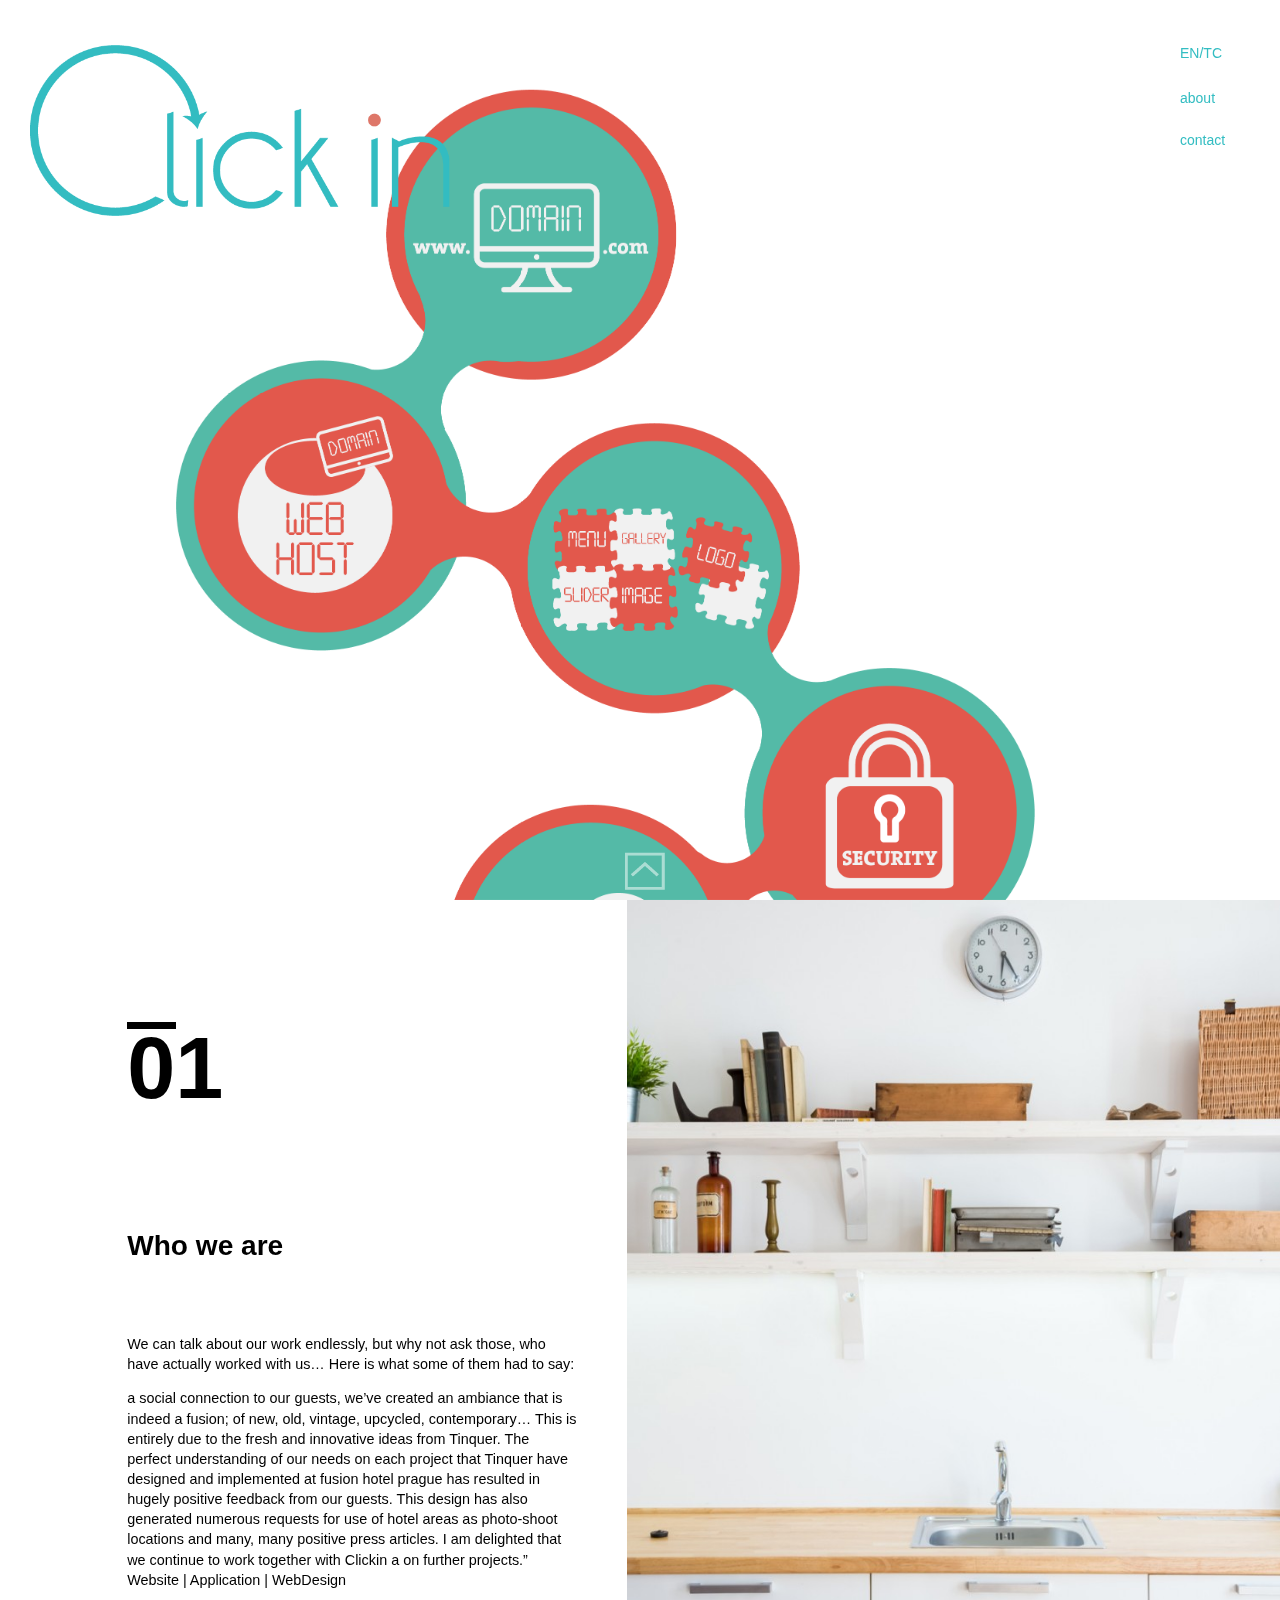
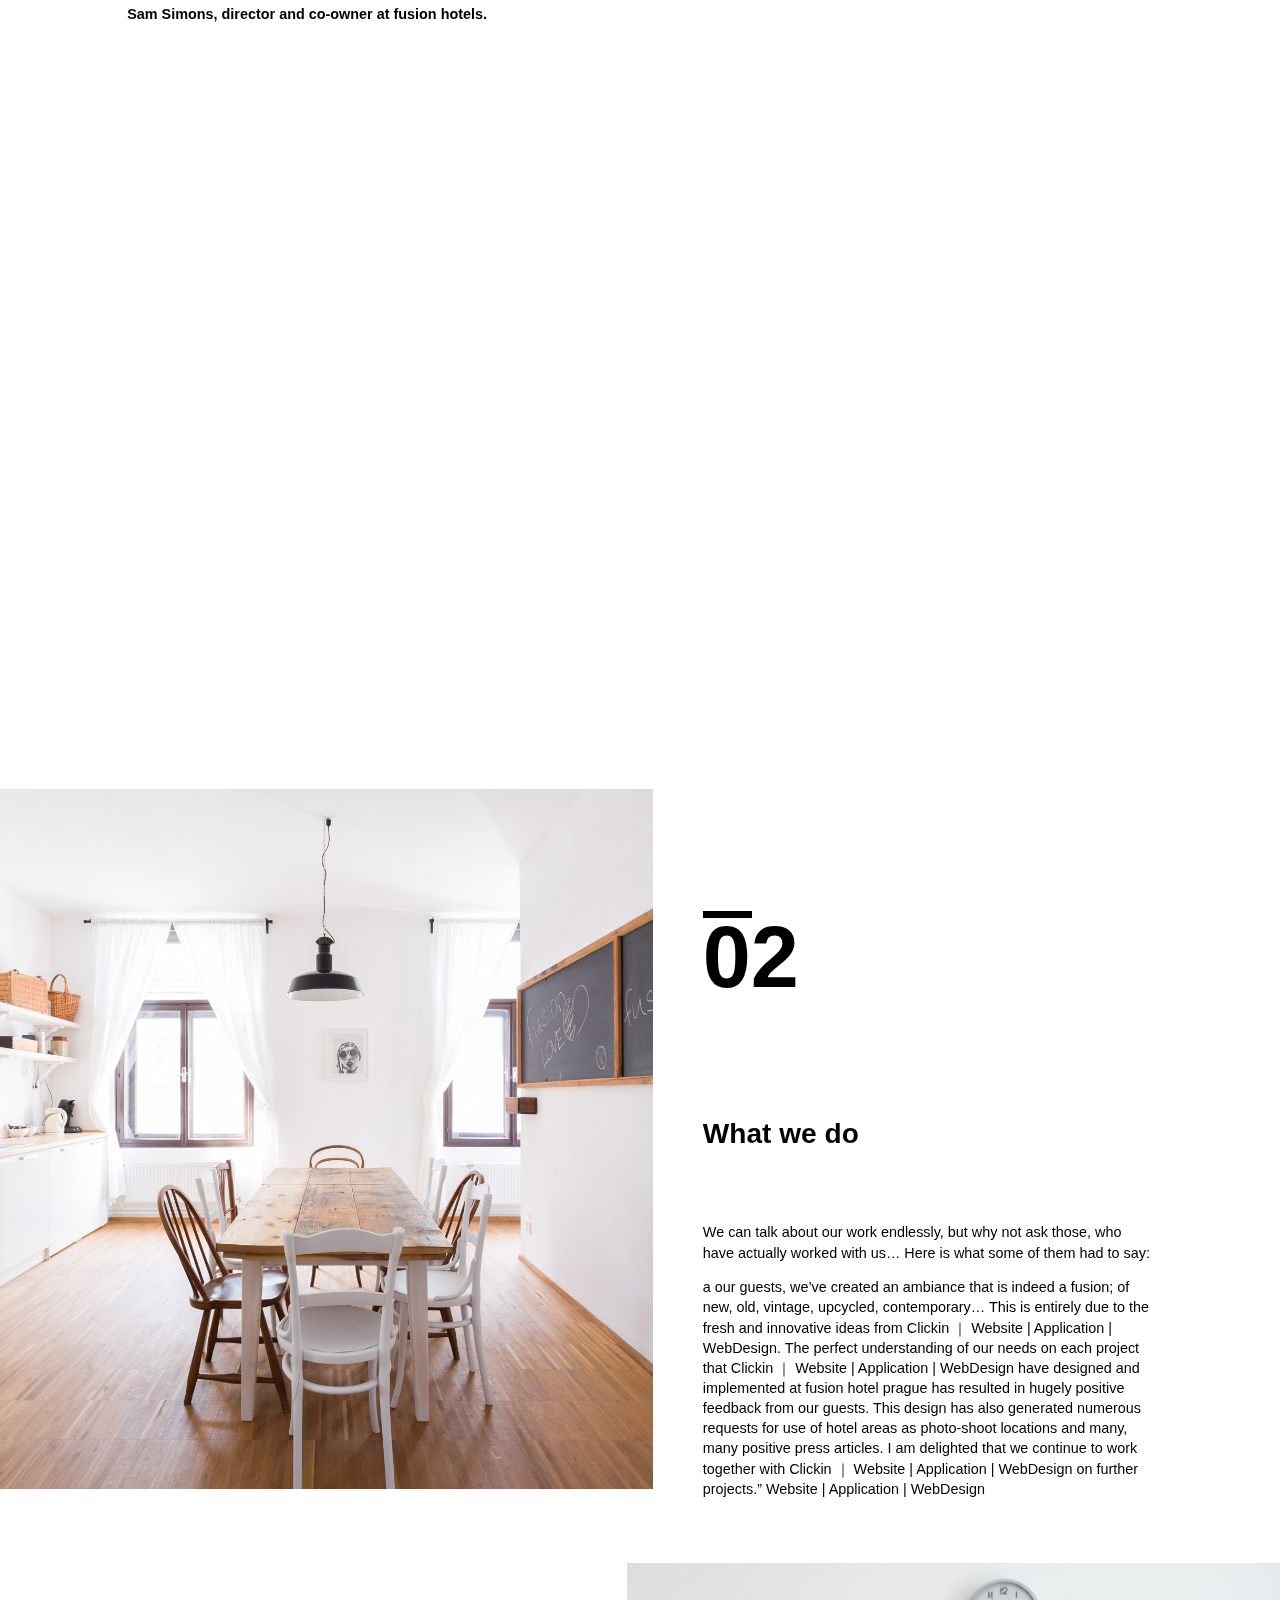
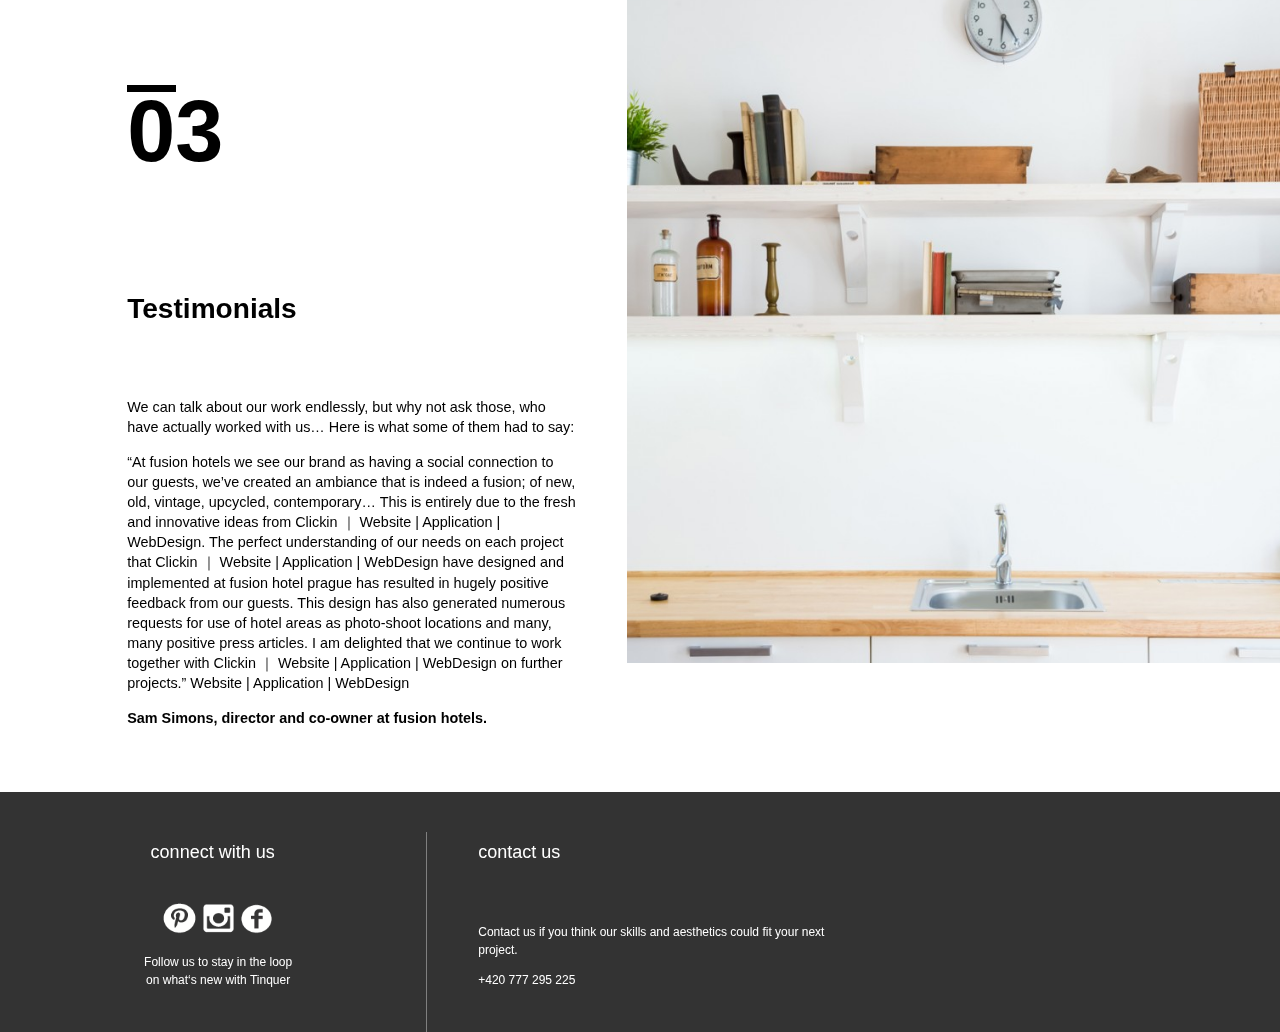
<file: index.html>
<!DOCTYPE html>
<!--[if lt IE 7]> <html class="no-js lt-ie9 lt-ie8 lt-ie7" lang="en"> <![endif]-->
<!--[if IE 7]>    <html class="no-js lt-ie9 lt-ie8" lang="en"> <![endif]-->
<!--[if IE 8]>    <html class="no-js lt-ie9" lang="en"> <![endif]-->
<!--[if gt IE 8]><!--> 
<html lang="en-US"><!--<![endif]-->
<head>
<link rel="icon" type="image/x-icon" href="/images/clickin_logo.ico" /> 
<title>Clickin ｜ Website | Application | WebDesign</title>
<meta http-equiv="Content-Type" content="text/html; charset=UTF-8" />
<meta name="distribution" content="global">
<meta name="viewport" content="width=device-width">
<meta name="description" content="Clickin Offical Website, Develop Website and Application and WebDesign. Anything you need, everything we give.">
<meta name="keywords" content="Clickin, Website, Application, WebDesign, Jquery, Javascript">
<meta name="robots" content="Clickin, Website, Application, WebDesign, Jquery, Javascript" />
<meta property="og:title" content="Clickin Offical Page">
<meta property="og:type" content="article">
<meta property="og:description" content="Clickin , we provide website and application developing, also Webdesign."/>
<meta property="fb:admins" content="USER_ID"/>

<link rel="stylesheet/less" id="twentytwelve-style-css" type="text/less" media="all" href="/css/style.less" >
<link rel="stylesheet" href="/css/print.css" type="text/css" media="print">
<script type="text/javascript" src="/js/jquery.min.js"></script>
<script type="text/javascript" src="/js/less-1.7.0.min.js"></script>
<script type="text/javascript" src="/js/jquery.smoothwheel.js"></script>  
<script type="text/javascript">
  (function(i,s,o,g,r,a,m){i['GoogleAnalyticsObject']=r;i[r]=i[r]||function(){
  (i[r].q=i[r].q||[]).push(arguments)},i[r].l=1*new Date();a=s.createElement(o),
  m=s.getElementsByTagName(o)[0];a.async=1;a.src=g;m.parentNode.insertBefore(a,m)
  })(window,document,'script','//www.google-analytics.com/analytics.js','ga');

  ga('create', 'UA-51327422-1', 'clickin.hk');
  ga('send', 'pageview');
</script>

<script type="text/javascript">
  (function(d, s, id) {
    var js, fjs = d.getElementsByTagName(s)[0];
    if (d.getElementById(id)) return;
    js = d.createElement(s); js.id = id;
    js.src = "//connect.facebook.net/en_GB/sdk.js#xfbml=1&appId=609743809074254&version=v2.0";
    fjs.parentNode.insertBefore(js, fjs);
  }(document, 'script', 'facebook-jssdk'));
</script>
<script>
$(document).ready(function () {
    var topOfOthDiv = $("#spodek").offset().top;
    var topOfOthDiv2 = $("#paticka").offset().top;
    $(window).scroll(function () {
        if ($(window).scrollTop() > topOfOthDiv && $(window).scrollTop() < topOfOthDiv2) {
      
        $(".nahoru").show();
        } else {
    
        $(".nahoru").hide();
        }
    });
});
</script>
</head>
<body>    
<div class="backhome"> 
  <a href="#home"></a>
</div>     
<div class="nahoru" style="display: block;"> 
  <a href="#home">
    <img src="/images/clickin_another_logo.png" alt="nahoru"></a>
</div>     
<header id="header">      
  <nav id="nav">	                  
    <div class="menu-header">
      <ul id="menu-menu" class="menu">
        <li><a href="#about">about</a></li>
        <li><a href="/contact/">contact</a></li>
      </ul>
    </div>	                         
    <ul>				                 
      <li class="logo-menu">            
        <a href="#home" class="active" title="Next Section"><img src="/images/clickin_logo.png" alt="tinquer"></a>                                        
      </li>	         
    </ul>      
  </nav>    
</header>	 

<div class="backhome"> 
  <a href="#home"><img src="/images/clickin_another_logo.png" alt="clickin"></a>
</div>   
<div class="nahoru" style="display: block;"> 
  <a href="#home">
    <img src="/images/clickin_another_logo.png" alt="nahoru"></a>
</div>     
<header id="header_uvod">      
  <nav id="nav">	                  
  <div class="menu-header">
    <ul id="menu-menu-1" class="menu">
      <li><a href="#about">about</a></li>
      <li><a href="/contact/">contact</a></li>
    </ul>
  </div>	   	                       
    <ul>				                 
      <li class="logo-menu">            
        <a href="#home" class="active" title="Next Section"><img src="/images/clickin_logo.png" alt="tinquer"></a>                                        
      </li>	         
    </ul>      
  </nav>    
</header>	

<div id="wrapper">                                                                     
  <section id="home" class="spread" data-color="dark" data-title="Home">
    <div class="podobrazek"></div>                     
    <article>                   
      <div id="social">
        <a href="/">EN</a>/<a href="/tc/">TC</a><br>
        <div class="menu-header">
          <ul id="menu-menu-2" class="menu">
            <li><a href="#about">about</a></li>
            <li><a href="/contact/">contact</a></li>
          </ul>
        </div>
      </div>                                                         
      <div id="logo">
        <img src="/images/clickin_ logo_green_red-03.png" alt="ClickIn">
      </div>                                           
    </article>               
  </section>                                                                        
</div>

<div id="strana" class="strana-position" >    	       
  <div id="about" class="slider">		                           
    <div class="leftcontent">                      
      <div class="l-vnitrek">                         
        <div class="contentheader"><h2>01</h2></div>   
        <div class="nadpis"><h3>Who we are</h3></div>
        <div class="texty">
          <input class="jpibfi" type="hidden">
          <p>We can talk about our work endlessly, but why not ask those, who have actually worked with us…&nbsp;Here is what some of them had to say:</p>
          <p> a social connection to our guests, we’ve created an ambiance that is indeed a fusion; of new, old, vintage, upcycled, contemporary… This is entirely due to the fresh and innovative ideas from Tinquer. The perfect understanding of our needs on each project that Tinquer have designed and implemented at fusion hotel prague has resulted in hugely positive feedback from our guests. This design has also generated numerous requests for use of hotel areas as photo-shoot locations and many, many positive press articles. I am delighted that we continue to work together with Clickin a on further projects.” Website | Application | WebDesign</p>
          <p><strong>Sam Simons, director and co-owner at fusion hotels.</strong></p>
        </div>   
      </div>                   
    </div>                   
    <div class="fotky-pravo" id="fotky-pravo" alt="ClickIn" ></div>                                             
  </div>                             	 	 	 	                                 
  <div id="slide3" class="slide3">     
      <div id="text_slow">
        <h1>BECOME OUR CLIENT<br /><input class="jpibfi" type="hidden"><p><a href="">GET IN TOUCH</a></p></h1>           
      </div>                       
  </div>                                          	 	 	       
  <div id="2" class="slider">   
    <div class="fotky-levo" id="fotky-pravo" ></div>                    
    <div class="rightcontent">          
      <div class="p-vnitrek">                     
        <div class="contentheader"><h2>02</h2></div>   
        <div class="nadpis"><h3>What we do</h3></div>
        <div class="texty">
          <input class="jpibfi" type="hidden">
          <p>We can talk about our work endlessly, but why not ask those, who have actually worked with us…&nbsp;Here is what some of them had to say:</p>
          <p> a our guests, we’ve created an ambiance that is indeed a fusion; of new, old, vintage, upcycled, contemporary… This is entirely due to the fresh and innovative ideas from Clickin ｜ Website | Application | WebDesign. The perfect understanding of our needs on each project that Clickin ｜ Website | Application | WebDesign have designed and implemented at fusion hotel prague has resulted in hugely positive feedback from our guests. This design has also generated numerous requests for use of hotel areas as photo-shoot locations and many, many positive press articles. I am delighted that we continue to work together with Clickin ｜ Website | Application | WebDesign on further projects.” Website | Application | WebDesign</p>
        </div>                        
      </div>        
    </div>             	            
  </div>  	 	 	 	                	 	       
  <div id="3" class="slider">	                          
    <div class="leftcontent">                      
      <div class="l-vnitrek">                        
        <div class="contentheader"><h2>03</h2></div>     
        <div class="nadpis" id="spodek"><h3>Testimonials</h3></div>  
        <div class="texty">
          <input class="jpibfi" type="hidden">
          <p>We can talk about our work endlessly, but why not ask those, who have actually worked with us…&nbsp;Here is what some of them had to say:</p>
          <p>“At fusion hotels we see our brand as having a social connection to our guests, we’ve created an ambiance that is indeed a fusion; of new, old, vintage, upcycled, contemporary… This is entirely due to the fresh and innovative ideas from Clickin ｜ Website | Application | WebDesign. The perfect understanding of our needs on each project that Clickin ｜ Website | Application | WebDesign have designed and implemented at fusion hotel prague has resulted in hugely positive feedback from our guests. This design has also generated numerous requests for use of hotel areas as photo-shoot locations and many, many positive press articles. I am delighted that we continue to work together with Clickin ｜ Website | Application | WebDesign on further projects.” Website | Application | WebDesign</p>
          <p><strong>Sam Simons, director and co-owner at fusion hotels.</strong></p>
        </div>
      </div>                   
    </div>                       
    <div class="fotky-pravo" id="fotky-pravo" ></div>                        
  </div>
</div>                
<!-- #main .wrapper -->	 	 
<div id="paticka">                                   
  <div class="polozka" id="cara_levo">                             
    <ul>                           
      <li id="paticka-stred" class="footer-stres-button" >connect with us</li>                               
    </ul>                                                                                                                         
    <ul id="social-dole">           
      <li class="footer-colli">                 
        <a href="http://www.pinterest.com/TinquerInterior" target="_blank">
          <img src="clickin/clickin_pinterest_fanspage_info.png" alt="ClickIn | Website | Application"></a>
        <a href="http://www.ink361.com/app/users/ig-1040639398/photos#/users/ig-1040639398/photos" target="_blank">
          <img src="clickin/clickin_ink361.png" alt="ClickIn | Website | Application"></a>
        <a href="http://www.facebook.com/tinquerinteriors" target="_blank">
          <img src="clickin/clickin_facebook_fanspage_group.png" alt="ClickIn | Website | Application"></a>              
        <span style="width:200px;"><p>Follow us to stay in the loop<br />on what‘s new with Tinquer</p></span>       	 
      </li>               
    </ul>                                                                                   
  </div>  
  <div class="cara"></div>                                
  <div class="polozka" id="paticka-pravo">           
    <ul>                               
      <li class="polozka-image">contact us</li>                               
    </ul>                                                                                                           
    <ul>           
      <li>          
        <table class="footer-table">
          <tbody>
            <tr>
              <td><div class="g-plusone" data-annotation="inline"></div></td>
              <td><div id="fb-root"></div>
            </tr>
            <tr>
              <td>
                <div class="fb-like" data-href="https://www.facebook.com/pages/Clickin/274525759394010?skip_nax_wizard=true" data-layout="standard" data-action="like" data-show-faces="true" data-share="true"></div>
              </td>
            </tr>
          </tbody>
        </table>
        <p>Contact us if you think our skills and aesthetics could fit your next project.<br>
        <!-- <a href="mailto:clickin.official@gmail.com">clickin</a> --></p>
        <p>+420 777 295 225</p>	 
      </li>             
    </ul>                          
  </div>    
</div> 
<a href=""><div id="royal_prettyphoto_tab" class="royal_prettyphoto_contents royal_prettyphoto_left"></div></a>
</body>
</html>
</file>
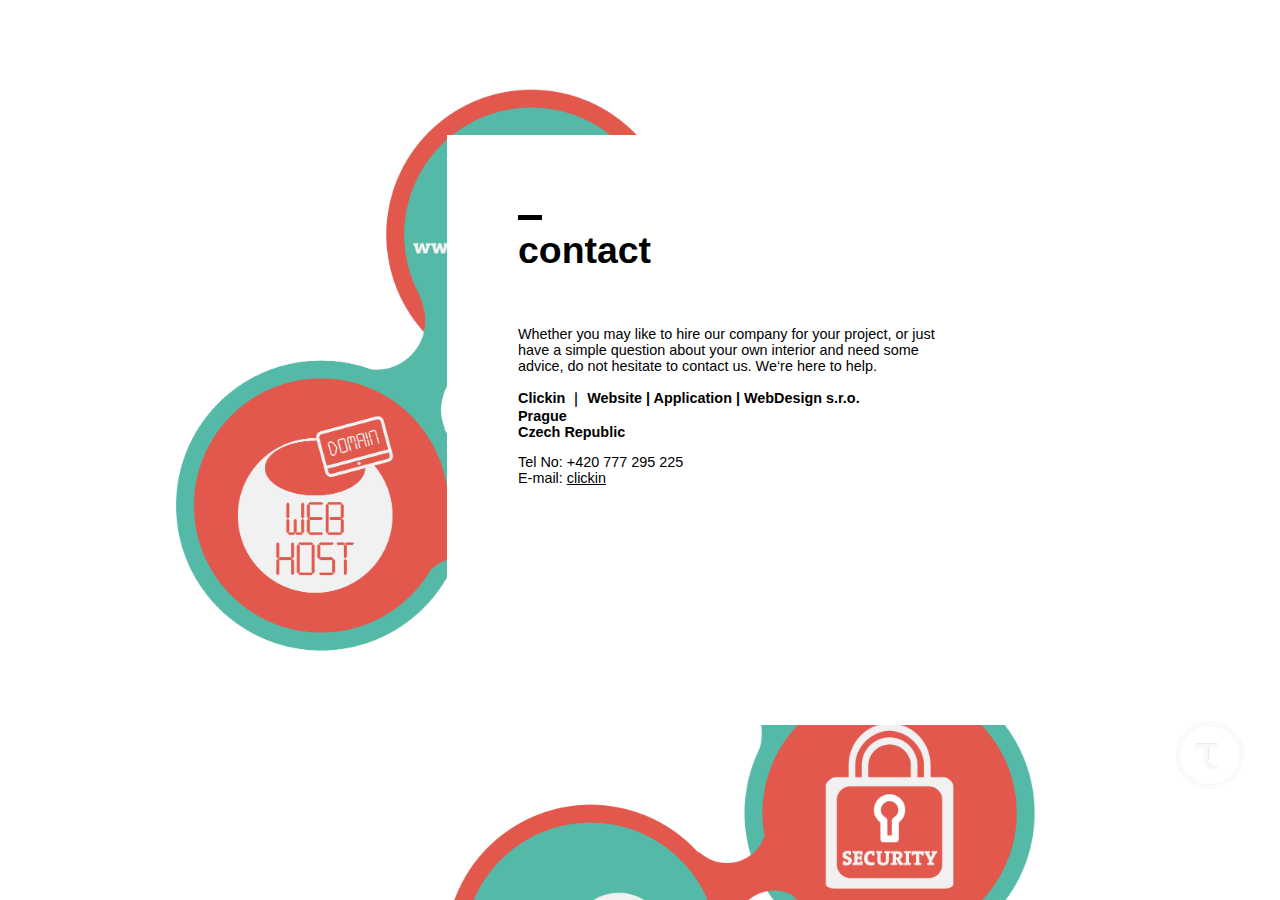
<file: contact/index.html>
<!DOCTYPE html>
<!--[if lt IE 7]> <html class="no-js lt-ie9 lt-ie8 lt-ie7" lang="en"> <![endif]-->
<!--[if IE 7]>    <html class="no-js lt-ie9 lt-ie8" lang="en"> <![endif]-->
<!--[if IE 8]>    <html class="no-js lt-ie9" lang="en"> <![endif]-->

<!--[if gt IE 8]><!--> 
<html lang="en-US"><!--<![endif]-->
<head>
<link rel="icon" type="image/x-icon" href="../clickin/clickin.ico" /> 
<title>Contact Us | Clickin</title>
<meta http-equiv="Content-Type" content="text/html; charset=UTF-8" />
<!-- <meta http-equiv="refresh" content="30"> -->
<meta name="distribution" content="global">
<meta name="viewport" content="width=device-width">
<meta name="description" content="Clickin Offical Website, Develop Website and Application and WebDesign. Anything you need, everything we give.">
<meta name="keywords" content="Clickin, Website, Application, WebDesign, Jquery, Javascript">
<meta name="robots" content="Clickin, Website, Application, WebDesign, Jquery, Javascript" />
<meta property="og:title" content="Clickin Offical Page">
<meta property="og:type" content="article">
<meta property="og:description" content="Clickin , we provide website and application developing, also Webdesign."/>
<meta property="fb:admins" content="USER_ID"/>
<script>
  (function(i,s,o,g,r,a,m){i['GoogleAnalyticsObject']=r;i[r]=i[r]||function(){
  (i[r].q=i[r].q||[]).push(arguments)},i[r].l=1*new Date();a=s.createElement(o),
  m=s.getElementsByTagName(o)[0];a.async=1;a.src=g;m.parentNode.insertBefore(a,m)
  })(window,document,'script','//www.google-analytics.com/analytics.js','ga');

  ga('create', 'UA-51327422-1', 'clickin.hk');
  ga('send', 'pageview');
</script>
<link rel="stylesheet/less" type="text/less" href="/css/style.less" >
<script type="text/javascript" src="/js/less-1.7.0.min.js"></script>
<script type="text/javascript" src="../clickin/jquery.min.js"></script>  
</head>
<body>  

<div class="nahoru"> 
  <a href="#home"><img src="/images/clickin_ logo_green_red-03.png" alt="tinquer"></a> 
</div>        
<header id="header">      
  <nav id="nav">	                  
    <div class="menu-header">
      <ul id="menu-menu" class="menu">
        <li><a href="http://www.clickin.hk/#about">about</a></li>
        <li><a href="http://www.clickin.hk/contact/">contact</a></li>
      </ul>
    </div>	                         
    <ul>				                 
      <li class="logo-menu">            
        <a href="http://www.clickin.hk/#home" class="active" title="Next Section">              
          <img src="../clickin/logo-bile.png" alt="tinquer"></a>                                        
      </li>	         
    </ul>      
  </nav>    
</header>	 
  <nav id="nav-dole">
    <ul>
      <li><a href="http://www.clickin.hk/#home" class="active" title="Next Section">home</a></li>
    </ul>	           
  <div class="menu-menu-container">
    <ul id="menu-menu-1" class="menu">
      <li><a href="http://www.clickin.hk/#about">about</a></li>
      <li><a href="http://www.clickin.hk/contact/">contact</a></li>
    </ul>
  </div>
</nav>   
<header id="header">
  <nav id="nav-contact">	
    <div class="menu-menu-container">
      <ul>
        <li><a href="http://www.clickin.hk/#about">about</a></li>
        <li><a href="http://www.clickin.hk/contact/">contact</a></li>
      </ul>
    </div>	
    <ul>				
      <li class="logo-menu" style="background-image:url(http://simis.cz/work/tinquer/wp-content/uploads/2014/03/blank.png);">
        <a href="http://www.tinquer.com/en#home" class="active" title="Next Section"><img src="../clickin/logo-bile.png" alt="tinquer" border="0"></a>
      </li>	
    </ul>
  </nav>
</header>	 
<div id="wrapper">                                                                     
  <section id="home" class="spread" data-color="dark" data-title="Home">
    <div class="podobrazek"></div>                
      <article>            
        <div id="contact-menu">
          <script type="text/javascript">
          //<!--
          $(document).ready(function() {$(".w2bslikebox").hover(function() {$(this).stop().animate({marginLeft: "-410"}, "medium");}, function() {$(this).stop().animate({marginLeft: "-47"}, "medium");}, 500);});
          //-->
          </script>
          <div class="w2bslikebox" style="">
            <iframe src="likebox.html" scrolling="no" frameborder="0" style="border:none; overflow:hidden; width:500px; height:590px;background:white;" allowtransparency="true"></iframe>
          </div>         
          <div class="contact-inside jpibfi_container">  
            <div class="nadpis-contact">Contact </div>
              <input class="jpibfi" type="hidden"><p>Whether you may like to hire our company for your project, or just have a simple question about your own interior and need some advice, do not hesitate to contact us. We‘re here to help.</p>
                <p><strong>Clickin ｜ Website | Application | WebDesign s.r.o.<br>
                Prague<br>
                Czech Republic</strong></p>
                <p>Tel No: +420 777 295 225<br>
                E-mail: <a href="mailto:info@tinquer.com">clickin</a></p>
          </div>
        </div>                                                                              
      </article>        
  </section>                                                                   
</div>                              	
</body></html>
</file>
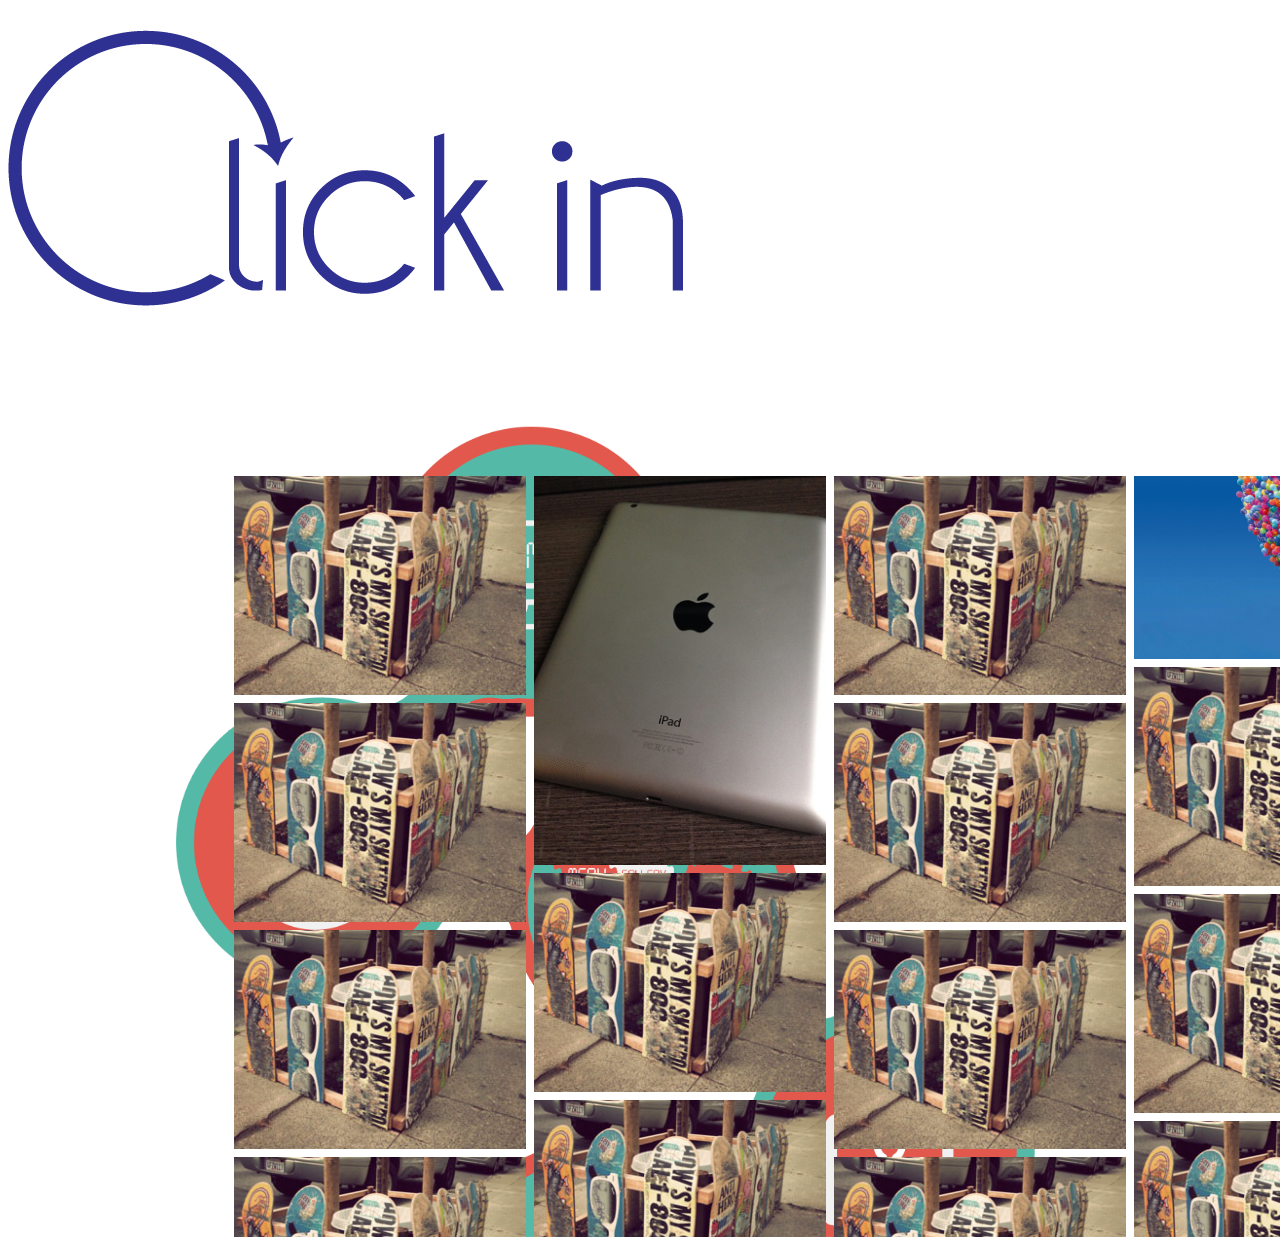
<file: reference/index.html>
<!DOCTYPE html>
<!--[if lt IE 7]> <html class="no-js lt-ie9 lt-ie8 lt-ie7" lang="en"> <![endif]-->
<!--[if IE 7]>    <html class="no-js lt-ie9 lt-ie8" lang="en"> <![endif]-->
<!--[if IE 8]>    <html class="no-js lt-ie9" lang="en"> <![endif]-->

<!--[if gt IE 8]><!--> 
<html lang="en-US"><!--<![endif]-->
<head>
<link rel="icon" type="image/x-icon" href="clickin/clickin.ico" /> 
<title>Reference | Clickin</title>
<meta http-equiv="Content-Type" content="text/html; charset=UTF-8" />
<!-- <meta http-equiv="refresh" content="30"> -->
<meta name="distribution" content="global">
<meta name="viewport" content="width=device-width">
<meta name="description" content="Clickin Offical Website, Develop Website and Application and WebDesign. Anything you need, everything we give.">
<meta name="keywords" content="Clickin, Website, Application, WebDesign, Jquery, Javascript">
<meta name="robots" content="Clickin, Website, Application, WebDesign, Jquery, Javascript" />
<meta property="og:title" content="Clickin Offical Page">
<meta property="og:type" content="article">

<!-- <meta property="og:image" content="http://www.iacquire.com/some-thumbnail.jpg"/> -->
<!-- <meta property="og:url" content="http://blog.iacquire.com"/> -->
<meta property="og:description" content="Clickin , we provide website and application developing, also Webdesign."/>
<meta property="fb:admins" content="USER_ID"/>
<script>
  (function(i,s,o,g,r,a,m){i['GoogleAnalyticsObject']=r;i[r]=i[r]||function(){
  (i[r].q=i[r].q||[]).push(arguments)},i[r].l=1*new Date();a=s.createElement(o),
  m=s.getElementsByTagName(o)[0];a.async=1;a.src=g;m.parentNode.insertBefore(a,m)
  })(window,document,'script','//www.google-analytics.com/analytics.js','ga');

  ga('create', 'UA-51327422-1', 'clickin.hk');
  ga('send', 'pageview');
</script>
<link rel="stylesheet" id="twentytwelve-style-css" href="../css/style.css" type="text/css" media="all">
<script type="text/javascript" src="../clickin/jquery.min.js"></script> 
<link rel="stylesheet" type="text/css" href="../css/styletest.css"/>
<script src="../js/modernizr.custom.70736.js"></script>
<noscript><link rel="stylesheet" type="text/css" href="../css/noJS.css"/></noscript>
</head>
<body>
  <div class="nahoru"> 
  <a href="#home"><img src="../clickin/clickin_logo.png" alt="clickin"></a>
  </div>        
  <header id="header">      
    <nav id="nav">                    
      <div class="menu-header">
        <ul id="menu-menu" class="menu">
          <li><a href="http://www.clickin.hk/#about">about</a></li>
          <li><a href="http://clickin.hk/reference/">reference</a></li>
          <!-- <li><a href="">News</a></li> -->
          <li><a href="http://www.clickin.hk/contact/">contact</a></li>
        </ul>
      </div>                           
      <ul>                         
        <li class="logo-menu">            
          <a href="http://www.clickin.hk/#home" class="active" title="Next Section">              
            <img src="../clickin/logo-bile.png" alt="tinquer"></a>                                        
        </li>          
      </ul>      
    </nav>    
  </header> 
  <nav id="nav-dole">
    <ul>
      <li><a href="http://www.clickin.hk/#home" class="active" title="Next Section">home</a></li>
    </ul>            
    <div class="menu-menu-container">
      <ul id="menu-menu-1" class="menu">
        <li><a href="http://www.clickin.hk/#about">about</a></li>
        <li><a href="http://clickin.hk/reference/">reference</a></li>
        <!-- <li><a href="">News</a></li> -->
        <li><a href="http://www.clickin.hk/contact/">contact</a></li>
      </ul>
    </div>             
  </nav>   
  <header id="header">
    <nav id="nav-kontakt">  
      <div class="menu-menu-container">
        <ul>
          <li><a href="http://www.clickin.hk/#about">about</a></li>
          <li><a href="http://clickin.hk/reference/">reference</a></li>
          <!-- <li><a href="">News</a></li> -->
          <li><a href="http://www.clickin.hk/contact/">contact</a></li>
        </ul>
      </div>  
      <ul>        
        <li class="logo-menu" style="background-image:url(http://simis.cz/work/tinquer/wp-content/uploads/2014/03/blank.png);">
          <a href="http://www.tinquer.com/en#home" class="active" title="Next Section"><img src="../clickin/logo-bile.png" alt="tinquer" border="0"></a>
        </li> 
      </ul>
    </nav>
  </header> 
<div id="wrapper">                                                                     
  <section id="home" class="spread" data-color="dark" data-title="Home"> 
  <!-- <div class="podobrazek" style="background-image:url(clickin/uvodni_JPG.jpg);"></div> -->
    <div class="podobrazek"></div>                
        <article>            
          <div id="reference-menu">      
        <div class="gamma-container gamma-loading" id="gamma-container">

          <ul class="gamma-gallery">

            <li>
              <div data-alt="img03" data-description="<h3>Sky high</h3>" data-max-width="1800" data-max-height="1350">
                <div data-src="../images/xxxlarge/3.jpg" data-min-width="1300"></div>
                <div data-src="../images/xxlarge/3.jpg" data-min-width="1000"></div>
                <div data-src="../images/xlarge/3.jpg" data-min-width="700"></div>
                <div data-src="../images/large/3.jpg" data-min-width="300"></div>
                <div data-src="../images/medium/3.jpg" data-min-width="200"></div>
                <div data-src="../images/small/3.jpg" data-min-width="140"></div>
                <div data-src="../images/xsmall/3.jpg"></div>
                <noscript>
                  <img src="../images/xsmall/3.jpg" alt="img03"/>
                </noscript>
              </div>
            </li>
            <li>
              <div data-alt="img03" data-description="<h3>Sky high</h3>" data-max-width="1800" data-max-height="1350">
                <div data-src="../images/xxxlarge/IMG_4053.jpg" data-min-width="1300"></div>
                <div data-src="../images/xxlarge/IMG_4053.jpg" data-min-width="1000"></div>
                <div data-src="../images/xlarge/IMG_4053.jpg" data-min-width="700"></div>
                <div data-src="../images/large/IMG_4053.jpg" data-min-width="300"></div>
                <div data-src="../images/medium/IMG_4053.jpg" data-min-width="200"></div>
                <div data-src="../images/small/IMG_4053.jpg" data-min-width="140"></div>
                <div data-src="../images/xsmall/IMG_4053.jpg"></div>
                <noscript>
                  <img src="../images/xsmall/IMG_4053.jpg" alt="img03"/>
                </noscript>
              </div>
            </li>
            <li>
              <div data-alt="img03" data-description="<h3>Sky high</h3>" data-max-width="1800" data-max-height="1350">
                <div data-src="../images/xxxlarge/3.jpg" data-min-width="1300"></div>
                <div data-src="../images/xxlarge/3.jpg" data-min-width="1000"></div>
                <div data-src="../images/xlarge/3.jpg" data-min-width="700"></div>
                <div data-src="../images/large/3.jpg" data-min-width="300"></div>
                <div data-src="../images/medium/3.jpg" data-min-width="200"></div>
                <div data-src="../images/small/3.jpg" data-min-width="140"></div>
                <div data-src="../images/xsmall/3.jpg"></div>
                <noscript>
                  <img src="../images/xsmall/3.jpg" alt="img03"/>
                </noscript>
              </div>
            </li>
            <li>
              <div data-alt="img03" data-description="<h3>Sky high</h3>" data-max-width="1800" data-max-height="1350">
                <div data-src="../images/xxxlarge/up_movie_balloons_house-1440x900.jpg" data-min-width="1800"></div>
                <div data-src="../images/xxlarge/up_movie_balloons_house-1440x900.jpg" data-min-width="1800"></div>
                <div data-src="../images/xlarge/up_movie_balloons_house-1440x900.jpg" data-min-width="1800"></div>
                <div data-src="../images/large/up_movie_balloons_house-1440x900.jpg" data-min-width="1800"></div>
                <div data-src="../images/medium/up_movie_balloons_house-1440x900.jpg" data-min-width="1800"></div>
                <div data-src="../images/small/up_movie_balloons_house-1440x900.jpg" data-min-width="1800"></div>
                <div data-src="../images/xsmall/up_movie_balloons_house-1440x900.jpg"></div>
                <noscript>
                  <img src="../images/xsmall/up_movie_balloons_house-1440x900.jpg" alt="img03"/>
                </noscript>
              </div>
            </li>
            <li>
              <div data-alt="img03" data-description="<h3>Sky high</h3>" data-max-width="1800" data-max-height="1350">
                <div data-src="../images/xxxlarge/3.jpg" data-min-width="1300"></div>
                <div data-src="../images/xxlarge/3.jpg" data-min-width="1000"></div>
                <div data-src="../images/xlarge/3.jpg" data-min-width="700"></div>
                <div data-src="../images/large/3.jpg" data-min-width="300"></div>
                <div data-src="../images/medium/3.jpg" data-min-width="200"></div>
                <div data-src="../images/small/3.jpg" data-min-width="140"></div>
                <div data-src="../images/xsmall/3.jpg"></div>
                <noscript>
                  <img src="../images/xsmall/3.jpg" alt="img03"/>
                </noscript>
              </div>
            </li>
            <li>
              <div data-alt="img03" data-description="<h3>Sky high</h3>" data-max-width="1800" data-max-height="1350">
                <div data-src="../images/xxxlarge/3.jpg" data-min-width="1300"></div>
                <div data-src="../images/xxlarge/3.jpg" data-min-width="1000"></div>
                <div data-src="../images/xlarge/3.jpg" data-min-width="700"></div>
                <div data-src="../images/large/3.jpg" data-min-width="300"></div>
                <div data-src="../images/medium/3.jpg" data-min-width="200"></div>
                <div data-src="../images/small/3.jpg" data-min-width="140"></div>
                <div data-src="../images/xsmall/3.jpg"></div>
                <noscript>
                  <img src="../images/xsmall/3.jpg" alt="img03"/>
                </noscript>
              </div>
            </li>
            <li>
              <div data-alt="img03" data-description="<h3>Sky high</h3>" data-max-width="1800" data-max-height="1350">
                <div data-src="../images/xxxlarge/3.jpg" data-min-width="1300"></div>
                <div data-src="../images/xxlarge/3.jpg" data-min-width="1000"></div>
                <div data-src="../images/xlarge/3.jpg" data-min-width="700"></div>
                <div data-src="../images/large/3.jpg" data-min-width="300"></div>
                <div data-src="../images/medium/3.jpg" data-min-width="200"></div>
                <div data-src="../images/small/3.jpg" data-min-width="140"></div>
                <div data-src="../images/xsmall/3.jpg"></div>
                <noscript>
                  <img src="../images/xsmall/3.jpg" alt="img03"/>
                </noscript>
              </div>
            </li>
            <li>
              <div data-alt="img03" data-description="<h3>Sky high</h3>" data-max-width="1800" data-max-height="1350">
                <div data-src="../images/xxxlarge/3.jpg" data-min-width="1300"></div>
                <div data-src="../images/xxlarge/3.jpg" data-min-width="1000"></div>
                <div data-src="../images/xlarge/3.jpg" data-min-width="700"></div>
                <div data-src="../images/large/3.jpg" data-min-width="300"></div>
                <div data-src="../images/medium/3.jpg" data-min-width="200"></div>
                <div data-src="../images/small/3.jpg" data-min-width="140"></div>
                <div data-src="../images/xsmall/3.jpg"></div>
                <noscript>
                  <img src="../images/xsmall/3.jpg" alt="img03"/>
                </noscript>
              </div>
            </li>
            <li>
              <div data-alt="img03" data-description="<h3>Sky high</h3>" data-max-width="1800" data-max-height="1350">
                <div data-src="../images/xxxlarge/3.jpg" data-min-width="1300"></div>
                <div data-src="../images/xxlarge/3.jpg" data-min-width="1000"></div>
                <div data-src="../images/xlarge/3.jpg" data-min-width="700"></div>
                <div data-src="../images/large/3.jpg" data-min-width="300"></div>
                <div data-src="../images/medium/3.jpg" data-min-width="200"></div>
                <div data-src="../images/small/3.jpg" data-min-width="140"></div>
                <div data-src="../images/xsmall/3.jpg"></div>
                <noscript>
                  <img src="../images/xsmall/3.jpg" alt="img03"/>
                </noscript>
              </div>
            </li>
            <li>
              <div data-alt="img03" data-description="<h3>Sky high</h3>" data-max-width="1800" data-max-height="1350">
                <div data-src="../images/xxxlarge/3.jpg" data-min-width="1300"></div>
                <div data-src="../images/xxlarge/3.jpg" data-min-width="1000"></div>
                <div data-src="../images/xlarge/3.jpg" data-min-width="700"></div>
                <div data-src="../images/large/3.jpg" data-min-width="300"></div>
                <div data-src="../images/medium/3.jpg" data-min-width="200"></div>
                <div data-src="../images/small/3.jpg" data-min-width="140"></div>
                <div data-src="../images/xsmall/3.jpg"></div>
                <noscript>
                  <img src="../images/xsmall/3.jpg" alt="img03"/>
                </noscript>
              </div>
            </li>
            <li>
              <div data-alt="img03" data-description="<h3>Sky high</h3>" data-max-width="1800" data-max-height="1350">
                <div data-src="../images/xxxlarge/3.jpg" data-min-width="1300"></div>
                <div data-src="../images/xxlarge/3.jpg" data-min-width="1000"></div>
                <div data-src="../images/xlarge/3.jpg" data-min-width="700"></div>
                <div data-src="../images/large/3.jpg" data-min-width="300"></div>
                <div data-src="../images/medium/3.jpg" data-min-width="200"></div>
                <div data-src="../images/small/3.jpg" data-min-width="140"></div>
                <div data-src="../images/xsmall/3.jpg"></div>
                <noscript>
                  <img src="../images/xsmall/3.jpg" alt="img03"/>
                </noscript>
              </div>
            </li>
            <li>
              <div data-alt="img03" data-description="<h3>Sky high</h3>" data-max-width="1800" data-max-height="1350">
                <div data-src="../images/xxxlarge/3.jpg" data-min-width="1300"></div>
                <div data-src="../images/xxlarge/3.jpg" data-min-width="1000"></div>
                <div data-src="../images/xlarge/3.jpg" data-min-width="700"></div>
                <div data-src="../images/large/3.jpg" data-min-width="300"></div>
                <div data-src="../images/medium/3.jpg" data-min-width="200"></div>
                <div data-src="../images/small/3.jpg" data-min-width="140"></div>
                <div data-src="../images/xsmall/3.jpg"></div>
                <noscript>
                  <img src="../images/xsmall/3.jpg" alt="img03"/>
                </noscript>
              </div>
            </li>
            <li>
              <div data-alt="img03" data-description="<h3>Sky high</h3>" data-max-width="1800" data-max-height="1350">
                <div data-src="../images/xxxlarge/3.jpg" data-min-width="1300"></div>
                <div data-src="../images/xxlarge/3.jpg" data-min-width="1000"></div>
                <div data-src="../images/xlarge/3.jpg" data-min-width="700"></div>
                <div data-src="../images/large/3.jpg" data-min-width="300"></div>
                <div data-src="../images/medium/3.jpg" data-min-width="200"></div>
                <div data-src="../images/small/3.jpg" data-min-width="140"></div>
                <div data-src="../images/xsmall/3.jpg"></div>
                <noscript>
                  <img src="../images/xsmall/3.jpg" alt="img03"/>
                </noscript>
              </div>
            </li>
            <li>
              <div data-alt="img03" data-description="<h3>Sky high</h3>" data-max-width="1800" data-max-height="1350">
                <div data-src="../images/xxxlarge/3.jpg" data-min-width="1300"></div>
                <div data-src="../images/xxlarge/3.jpg" data-min-width="1000"></div>
                <div data-src="../images/xlarge/3.jpg" data-min-width="700"></div>
                <div data-src="../images/large/3.jpg" data-min-width="300"></div>
                <div data-src="../images/medium/3.jpg" data-min-width="200"></div>
                <div data-src="../images/small/3.jpg" data-min-width="140"></div>
                <div data-src="../images/xsmall/3.jpg"></div>
                <noscript>
                  <img src="../images/xsmall/3.jpg" alt="img03"/>
                </noscript>
              </div>
            </li>
            <li>
              <div data-alt="img03" data-description="<h3>Sky high</h3>" data-max-width="1800" data-max-height="1350">
                <div data-src="../images/xxxlarge/3.jpg" data-min-width="1300"></div>
                <div data-src="../images/xxlarge/3.jpg" data-min-width="1000"></div>
                <div data-src="../images/xlarge/3.jpg" data-min-width="700"></div>
                <div data-src="../images/large/3.jpg" data-min-width="300"></div>
                <div data-src="../images/medium/3.jpg" data-min-width="200"></div>
                <div data-src="../images/small/3.jpg" data-min-width="140"></div>
                <div data-src="../images/xsmall/3.jpg"></div>
                <noscript>
                  <img src="../images/xsmall/3.jpg" alt="img03"/>
                </noscript>
              </div>
            </li>
            <li>
              <div data-alt="img03" data-description="<h3>Sky high</h3>" data-max-width="1800" data-max-height="1350">
                <div data-src="../images/xxxlarge/3.jpg" data-min-width="1300"></div>
                <div data-src="../images/xxlarge/3.jpg" data-min-width="1000"></div>
                <div data-src="../images/xlarge/3.jpg" data-min-width="700"></div>
                <div data-src="../images/large/3.jpg" data-min-width="300"></div>
                <div data-src="../images/medium/3.jpg" data-min-width="200"></div>
                <div data-src="../images/small/3.jpg" data-min-width="140"></div>
                <div data-src="../images/xsmall/3.jpg"></div>
                <noscript>
                  <img src="../images/xsmall/3.jpg" alt="img03"/>
                </noscript>
              </div>
            </li>
            <li>
              <div data-alt="img03" data-description="<h3>Sky high</h3>" data-max-width="1800" data-max-height="1350">
                <div data-src="../images/xxxlarge/3.jpg" data-min-width="1300"></div>
                <div data-src="../images/xxlarge/3.jpg" data-min-width="1000"></div>
                <div data-src="../images/xlarge/3.jpg" data-min-width="700"></div>
                <div data-src="../images/large/3.jpg" data-min-width="300"></div>
                <div data-src="../images/medium/3.jpg" data-min-width="200"></div>
                <div data-src="../images/small/3.jpg" data-min-width="140"></div>
                <div data-src="../images/xsmall/3.jpg"></div>
                <noscript>
                  <img src="../images/xsmall/3.jpg" alt="img03"/>
                </noscript>
              </div>
            </li>
            <li>
              <div data-alt="img03" data-description="<h3>Sky high</h3>" data-max-width="1800" data-max-height="1350">
                <div data-src="../images/xxxlarge/3.jpg" data-min-width="1300"></div>
                <div data-src="../images/xxlarge/3.jpg" data-min-width="1000"></div>
                <div data-src="../images/xlarge/3.jpg" data-min-width="700"></div>
                <div data-src="../images/large/3.jpg" data-min-width="300"></div>
                <div data-src="../images/medium/3.jpg" data-min-width="200"></div>
                <div data-src="../images/small/3.jpg" data-min-width="140"></div>
                <div data-src="../images/xsmall/3.jpg"></div>
                <noscript>
                  <img src="../images/xsmall/3.jpg" alt="img03"/>
                </noscript>
              </div>
            </li>
            <li>
              <div data-alt="img03" data-description="<h3>Sky high</h3>" data-max-width="1800" data-max-height="1350">
                <div data-src="../images/xxxlarge/3.jpg" data-min-width="1300"></div>
                <div data-src="../images/xxlarge/3.jpg" data-min-width="1000"></div>
                <div data-src="../images/xlarge/3.jpg" data-min-width="700"></div>
                <div data-src="../images/large/3.jpg" data-min-width="300"></div>
                <div data-src="../images/medium/3.jpg" data-min-width="200"></div>
                <div data-src="../images/small/3.jpg" data-min-width="140"></div>
                <div data-src="../images/xsmall/3.jpg"></div>
                <noscript>
                  <img src="../images/xsmall/3.jpg" alt="img03"/>
                </noscript>
              </div>
            </li>
            <li>
              <div data-alt="img03" data-description="<h3>Sky high</h3>" data-max-width="1800" data-max-height="1350">
                <div data-src="../images/xxxlarge/3.jpg" data-min-width="1300"></div>
                <div data-src="../images/xxlarge/3.jpg" data-min-width="1000"></div>
                <div data-src="../images/xlarge/3.jpg" data-min-width="700"></div>
                <div data-src="../images/large/3.jpg" data-min-width="300"></div>
                <div data-src="../images/medium/3.jpg" data-min-width="200"></div>
                <div data-src="../images/small/3.jpg" data-min-width="140"></div>
                <div data-src="../images/xsmall/3.jpg"></div>
                <noscript>
                  <img src="../images/xsmall/3.jpg" alt="img03"/>
                </noscript>
              </div>
            </li>
          </ul>

          <div class="gamma-overlay"></div>

          <div id="loadmore" class="loadmore">Example for loading more items...</div>

        </div>
    <script src="https://ajax.googleapis.com/ajax/libs/jquery/1.8.2/jquery.min.js"></script>
    <script src="../js/jquery.masonry.min.js"></script>
    <script src="../js/jquery.history.js"></script>
    <script src="../js/js-url.min.js"></script>
    <script src="../js/jquerypp.custom.js"></script>
    <script src="../js/gamma.js"></script>
    <script type="text/javascript">
      
      $(function() {

        var GammaSettings = {
            // order is important!
            viewport : [ {
              width : 1200,
              columns : 5
            }, {
              width : 900,
              columns : 4
            }, {
              width : 500,
              columns : 3
            }, { 
              width : 320,
              columns : 2
            }, { 
              width : 0,
              columns : 2
            } ]
        };

        Gamma.init( GammaSettings, fncallback );


        // Example how to add more items (just a dummy):

        var page = 0,
          items = ['<li><div data-alt="img03" data-description="<h3>Sky high</h3>" data-max-width="1800" data-max-height="1350"><div data-src="../images/xxxlarge/3.jpg" data-min-width="1300"></div><div data-src="../images/xxlarge/3.jpg" data-min-width="1000"></div><div data-src="../images/xlarge/3.jpg" data-min-width="700"></div><div data-src="../images/large/3.jpg" data-min-width="300"></div><div data-src="../images/medium/3.jpg" data-min-width="200"></div><div data-src="../images/small/3.jpg" data-min-width="140"></div><div data-src="../images/xsmall/3.jpg"></div><noscript><img src="../images/xsmall/3.jpg" alt="img03"/></noscript></div></li><li><div data-alt="img03" data-description="<h3>Sky high</h3>" data-max-width="1800" data-max-height="1350"><div data-src="../images/xxxlarge/3.jpg" data-min-width="1300"></div><div data-src="../images/xxlarge/3.jpg" data-min-width="1000"></div><div data-src="../images/xlarge/3.jpg" data-min-width="700"></div><div data-src="../images/large/3.jpg" data-min-width="300"></div><div data-src="../images/medium/3.jpg" data-min-width="200"></div><div data-src="../images/small/3.jpg" data-min-width="140"></div><div data-src="../images/xsmall/3.jpg"></div><noscript><img src="../images/xsmall/3.jpg" alt="img03"/></noscript></div></li><li><div data-alt="img03" data-description="<h3>Sky high</h3>" data-max-width="1800" data-max-height="1350"><div data-src="../images/xxxlarge/3.jpg" data-min-width="1300"></div><div data-src="../images/xxlarge/3.jpg" data-min-width="1000"></div><div data-src="../images/xlarge/3.jpg" data-min-width="700"></div><div data-src="../images/large/3.jpg" data-min-width="300"></div><div data-src="../images/medium/3.jpg" data-min-width="200"></div><div data-src="../images/small/3.jpg" data-min-width="140"></div><div data-src="../images/xsmall/3.jpg"></div><noscript><img src="../images/xsmall/3.jpg" alt="img03"/></noscript></div></li><li><div data-alt="img03" data-description="<h3>Sky high</h3>" data-max-width="1800" data-max-height="1350"><div data-src="../images/xxxlarge/3.jpg" data-min-width="1300"></div><div data-src="../images/xxlarge/3.jpg" data-min-width="1000"></div><div data-src="../images/xlarge/3.jpg" data-min-width="700"></div><div data-src="../images/large/3.jpg" data-min-width="300"></div><div data-src="../images/medium/3.jpg" data-min-width="200"></div><div data-src="../images/small/3.jpg" data-min-width="140"></div><div data-src="../images/xsmall/3.jpg"></div><noscript><img src="../images/xsmall/3.jpg" alt="img03"/></noscript></div></li><li><div data-alt="img03" data-description="<h3>Sky high</h3>" data-max-width="1800" data-max-height="1350"><div data-src="../images/xxxlarge/3.jpg" data-min-width="1300"></div><div data-src="../images/xxlarge/3.jpg" data-min-width="1000"></div><div data-src="../images/xlarge/3.jpg" data-min-width="700"></div><div data-src="../images/large/3.jpg" data-min-width="300"></div><div data-src="../images/medium/3.jpg" data-min-width="200"></div><div data-src="../images/small/3.jpg" data-min-width="140"></div><div data-src="../images/xsmall/3.jpg"></div><noscript><img src="../images/xsmall/3.jpg" alt="img03"/></noscript></div></li>']

        function fncallback() {

          $( '#loadmore' ).show().on( 'click', function() {

            ++page;
            var newitems = items[page-1]
            if( page <= 1 ) {
              
              Gamma.add( $( newitems ) );

            }
            if( page === 1 ) {

              $( this ).remove();

            }

          } );

        }

      });

    </script>         
          </div>                                                                              
        </article>        
      </section>                                                                   
    </div>  
</body>
</file>
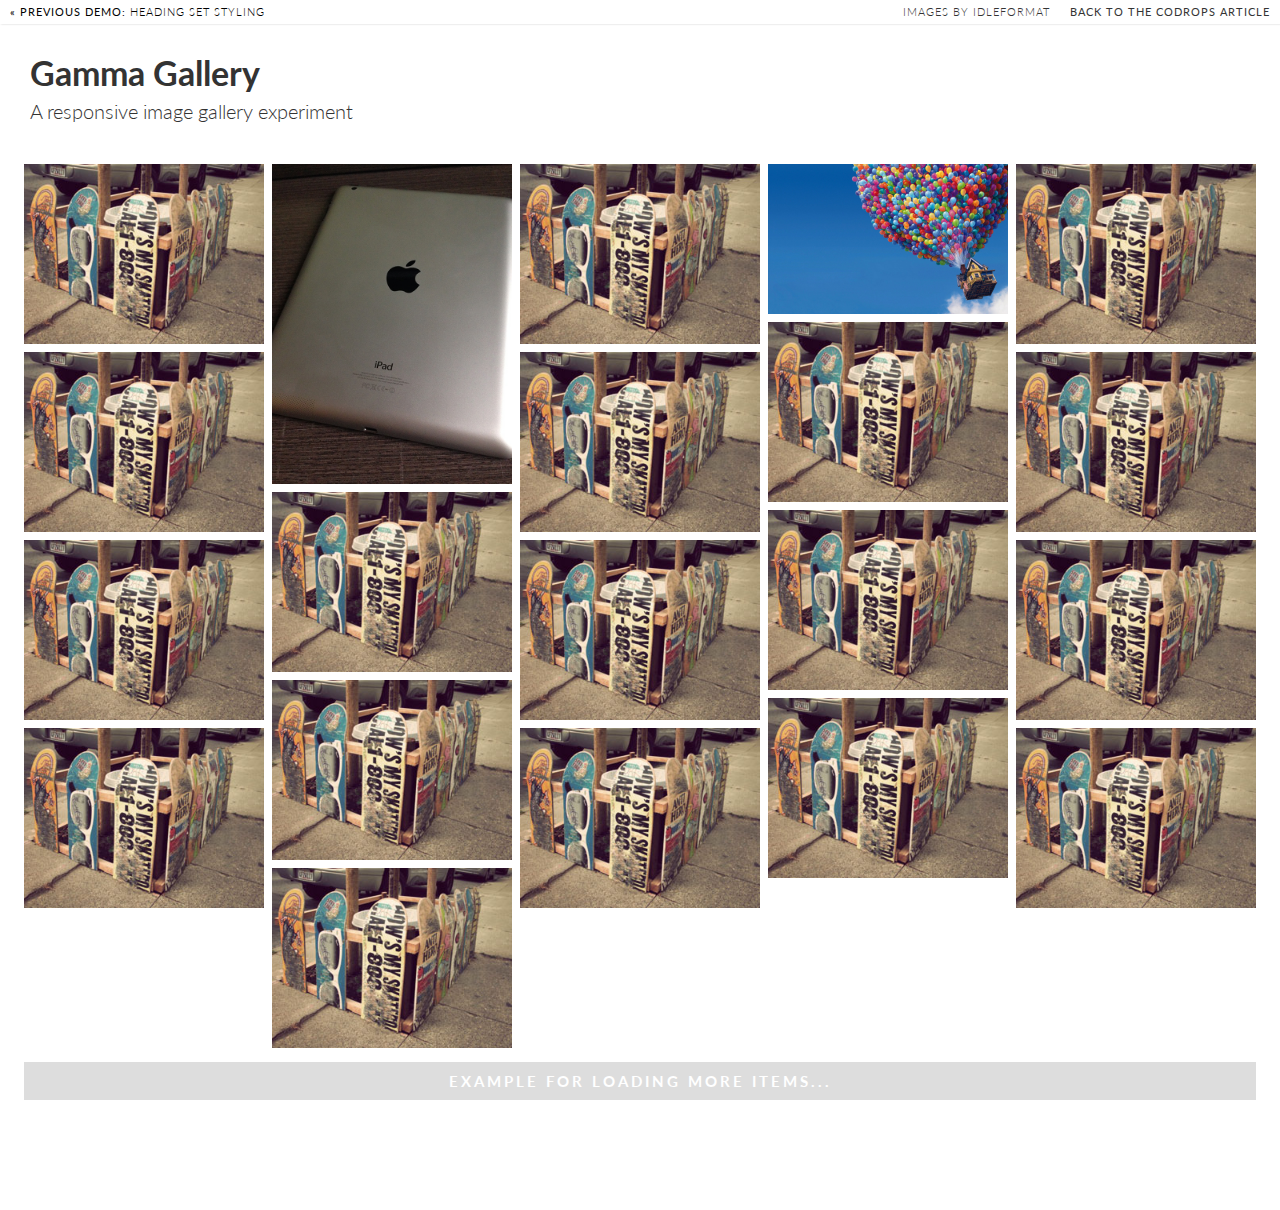
<file: test.html>
<!DOCTYPE html>
<html lang="en">
    <head>
		<meta charset="UTF-8"/>
        <meta http-equiv="X-UA-Compatible" content="IE=edge,chrome=1"> 
		<meta name="viewport" content="width=device-width, initial-scale=1.0"> 
        <title>Reference | Clickin</title>
        <meta name="description" content="Gamma Gallery - A Responsive Image Gallery Experiment"/>
        <meta name="keywords" content="html5, responsive, image gallery, masonry, picture, images, sizes, fluid, history api, visibility api"/>
        <meta name="author" content="Codrops"/>
        <link rel="shortcut icon" href="../favicon.ico"> 
        <link rel="stylesheet" type="text/css" href="css/styletest.css"/>
		<script src="js/modernizr.custom.70736.js"></script>
		<noscript><link rel="stylesheet" type="text/css" href="css/noJS.css"/></noscript>
		<!--[if lte IE 7]><style>.main{display:none;} .support-note .note-ie{display:block;}</style><![endif]-->
    </head>
    <body>
        <div class="container">
		
			<!-- Codrops top bar -->
            <div class="codrops-top clearfix">
                <a href="http://tympanus.net/Tutorials/HeadingSets/">
                    <strong>&laquo; Previous Demo: </strong>Heading Set Styling
                </a>
                <span class="right">
                	<a href="http://www.idleformat.com/">Images by Idleformat</a>
                    <a href="http://tympanus.net/codrops/?p=11836">
                        <strong>Back to the Codrops Article</strong>
                    </a>
                </span>
            </div><!--/ Codrops top bar -->
			
			<div class="main">
				<header class="clearfix">
				
					<h1>Gamma Gallery<span>A responsive image gallery experiment</span></h1>

					<div class="support-note">
						<span class="note-ie">Sorry, only modern browsers.</span>
					</div>
					
				</header>
				
				<div class="gamma-container gamma-loading" id="gamma-container">

					<ul class="gamma-gallery">

						<li>
							<div data-alt="img03" data-description="<h3>Sky high</h3>" data-max-width="1800" data-max-height="1350">
								<div data-src="images/xxxlarge/3.jpg" data-min-width="1300"></div>
								<div data-src="images/xxlarge/3.jpg" data-min-width="1000"></div>
								<div data-src="images/xlarge/3.jpg" data-min-width="700"></div>
								<div data-src="images/large/3.jpg" data-min-width="300"></div>
								<div data-src="images/medium/3.jpg" data-min-width="200"></div>
								<div data-src="images/small/3.jpg" data-min-width="140"></div>
								<div data-src="images/xsmall/3.jpg"></div>
								<noscript>
									<img src="images/xsmall/3.jpg" alt="img03"/>
								</noscript>
							</div>
						</li>
						<li>
							<div data-alt="img03" data-description="<h3>Sky high</h3>" data-max-width="1800" data-max-height="1350">
								<div data-src="images/xxxlarge/IMG_4053.jpg" data-min-width="1300"></div>
								<div data-src="images/xxlarge/IMG_4053.jpg" data-min-width="1000"></div>
								<div data-src="images/xlarge/IMG_4053.jpg" data-min-width="700"></div>
								<div data-src="images/large/IMG_4053.jpg" data-min-width="300"></div>
								<div data-src="images/medium/IMG_4053.jpg" data-min-width="200"></div>
								<div data-src="images/small/IMG_4053.jpg" data-min-width="140"></div>
								<div data-src="images/xsmall/IMG_4053.jpg"></div>
								<noscript>
									<img src="images/xsmall/IMG_4053.jpg" alt="img03"/>
								</noscript>
							</div>
						</li>
						<li>
							<div data-alt="img03" data-description="<h3>Sky high</h3>" data-max-width="1800" data-max-height="1350">
								<div data-src="images/xxxlarge/3.jpg" data-min-width="1300"></div>
								<div data-src="images/xxlarge/3.jpg" data-min-width="1000"></div>
								<div data-src="images/xlarge/3.jpg" data-min-width="700"></div>
								<div data-src="images/large/3.jpg" data-min-width="300"></div>
								<div data-src="images/medium/3.jpg" data-min-width="200"></div>
								<div data-src="images/small/3.jpg" data-min-width="140"></div>
								<div data-src="images/xsmall/3.jpg"></div>
								<noscript>
									<img src="images/xsmall/3.jpg" alt="img03"/>
								</noscript>
							</div>
						</li>
						<li>
							<div data-alt="img03" data-description="<h3>Sky high</h3>" data-max-width="1800" data-max-height="1350">
								<div data-src="images/xxxlarge/up_movie_balloons_house-1440x900.jpg" data-min-width="1800"></div>
								<div data-src="images/xxlarge/up_movie_balloons_house-1440x900.jpg" data-min-width="1800"></div>
								<div data-src="images/xlarge/up_movie_balloons_house-1440x900.jpg" data-min-width="1800"></div>
								<div data-src="images/large/up_movie_balloons_house-1440x900.jpg" data-min-width="1800"></div>
								<div data-src="images/medium/up_movie_balloons_house-1440x900.jpg" data-min-width="1800"></div>
								<div data-src="images/small/up_movie_balloons_house-1440x900.jpg" data-min-width="1800"></div>
								<div data-src="images/xsmall/up_movie_balloons_house-1440x900.jpg"></div>
								<noscript>
									<img src="images/xsmall/up_movie_balloons_house-1440x900.jpg" alt="img03"/>
								</noscript>
							</div>
						</li>
						<li>
							<div data-alt="img03" data-description="<h3>Sky high</h3>" data-max-width="1800" data-max-height="1350">
								<div data-src="images/xxxlarge/3.jpg" data-min-width="1300"></div>
								<div data-src="images/xxlarge/3.jpg" data-min-width="1000"></div>
								<div data-src="images/xlarge/3.jpg" data-min-width="700"></div>
								<div data-src="images/large/3.jpg" data-min-width="300"></div>
								<div data-src="images/medium/3.jpg" data-min-width="200"></div>
								<div data-src="images/small/3.jpg" data-min-width="140"></div>
								<div data-src="images/xsmall/3.jpg"></div>
								<noscript>
									<img src="images/xsmall/3.jpg" alt="img03"/>
								</noscript>
							</div>
						</li>
						<li>
							<div data-alt="img03" data-description="<h3>Sky high</h3>" data-max-width="1800" data-max-height="1350">
								<div data-src="images/xxxlarge/3.jpg" data-min-width="1300"></div>
								<div data-src="images/xxlarge/3.jpg" data-min-width="1000"></div>
								<div data-src="images/xlarge/3.jpg" data-min-width="700"></div>
								<div data-src="images/large/3.jpg" data-min-width="300"></div>
								<div data-src="images/medium/3.jpg" data-min-width="200"></div>
								<div data-src="images/small/3.jpg" data-min-width="140"></div>
								<div data-src="images/xsmall/3.jpg"></div>
								<noscript>
									<img src="images/xsmall/3.jpg" alt="img03"/>
								</noscript>
							</div>
						</li>
						<li>
							<div data-alt="img03" data-description="<h3>Sky high</h3>" data-max-width="1800" data-max-height="1350">
								<div data-src="images/xxxlarge/3.jpg" data-min-width="1300"></div>
								<div data-src="images/xxlarge/3.jpg" data-min-width="1000"></div>
								<div data-src="images/xlarge/3.jpg" data-min-width="700"></div>
								<div data-src="images/large/3.jpg" data-min-width="300"></div>
								<div data-src="images/medium/3.jpg" data-min-width="200"></div>
								<div data-src="images/small/3.jpg" data-min-width="140"></div>
								<div data-src="images/xsmall/3.jpg"></div>
								<noscript>
									<img src="images/xsmall/3.jpg" alt="img03"/>
								</noscript>
							</div>
						</li>
						<li>
							<div data-alt="img03" data-description="<h3>Sky high</h3>" data-max-width="1800" data-max-height="1350">
								<div data-src="images/xxxlarge/3.jpg" data-min-width="1300"></div>
								<div data-src="images/xxlarge/3.jpg" data-min-width="1000"></div>
								<div data-src="images/xlarge/3.jpg" data-min-width="700"></div>
								<div data-src="images/large/3.jpg" data-min-width="300"></div>
								<div data-src="images/medium/3.jpg" data-min-width="200"></div>
								<div data-src="images/small/3.jpg" data-min-width="140"></div>
								<div data-src="images/xsmall/3.jpg"></div>
								<noscript>
									<img src="images/xsmall/3.jpg" alt="img03"/>
								</noscript>
							</div>
						</li>
						<li>
							<div data-alt="img03" data-description="<h3>Sky high</h3>" data-max-width="1800" data-max-height="1350">
								<div data-src="images/xxxlarge/3.jpg" data-min-width="1300"></div>
								<div data-src="images/xxlarge/3.jpg" data-min-width="1000"></div>
								<div data-src="images/xlarge/3.jpg" data-min-width="700"></div>
								<div data-src="images/large/3.jpg" data-min-width="300"></div>
								<div data-src="images/medium/3.jpg" data-min-width="200"></div>
								<div data-src="images/small/3.jpg" data-min-width="140"></div>
								<div data-src="images/xsmall/3.jpg"></div>
								<noscript>
									<img src="images/xsmall/3.jpg" alt="img03"/>
								</noscript>
							</div>
						</li>
						<li>
							<div data-alt="img03" data-description="<h3>Sky high</h3>" data-max-width="1800" data-max-height="1350">
								<div data-src="images/xxxlarge/3.jpg" data-min-width="1300"></div>
								<div data-src="images/xxlarge/3.jpg" data-min-width="1000"></div>
								<div data-src="images/xlarge/3.jpg" data-min-width="700"></div>
								<div data-src="images/large/3.jpg" data-min-width="300"></div>
								<div data-src="images/medium/3.jpg" data-min-width="200"></div>
								<div data-src="images/small/3.jpg" data-min-width="140"></div>
								<div data-src="images/xsmall/3.jpg"></div>
								<noscript>
									<img src="images/xsmall/3.jpg" alt="img03"/>
								</noscript>
							</div>
						</li>
						<li>
							<div data-alt="img03" data-description="<h3>Sky high</h3>" data-max-width="1800" data-max-height="1350">
								<div data-src="images/xxxlarge/3.jpg" data-min-width="1300"></div>
								<div data-src="images/xxlarge/3.jpg" data-min-width="1000"></div>
								<div data-src="images/xlarge/3.jpg" data-min-width="700"></div>
								<div data-src="images/large/3.jpg" data-min-width="300"></div>
								<div data-src="images/medium/3.jpg" data-min-width="200"></div>
								<div data-src="images/small/3.jpg" data-min-width="140"></div>
								<div data-src="images/xsmall/3.jpg"></div>
								<noscript>
									<img src="images/xsmall/3.jpg" alt="img03"/>
								</noscript>
							</div>
						</li>
						<li>
							<div data-alt="img03" data-description="<h3>Sky high</h3>" data-max-width="1800" data-max-height="1350">
								<div data-src="images/xxxlarge/3.jpg" data-min-width="1300"></div>
								<div data-src="images/xxlarge/3.jpg" data-min-width="1000"></div>
								<div data-src="images/xlarge/3.jpg" data-min-width="700"></div>
								<div data-src="images/large/3.jpg" data-min-width="300"></div>
								<div data-src="images/medium/3.jpg" data-min-width="200"></div>
								<div data-src="images/small/3.jpg" data-min-width="140"></div>
								<div data-src="images/xsmall/3.jpg"></div>
								<noscript>
									<img src="images/xsmall/3.jpg" alt="img03"/>
								</noscript>
							</div>
						</li>
						<li>
							<div data-alt="img03" data-description="<h3>Sky high</h3>" data-max-width="1800" data-max-height="1350">
								<div data-src="images/xxxlarge/3.jpg" data-min-width="1300"></div>
								<div data-src="images/xxlarge/3.jpg" data-min-width="1000"></div>
								<div data-src="images/xlarge/3.jpg" data-min-width="700"></div>
								<div data-src="images/large/3.jpg" data-min-width="300"></div>
								<div data-src="images/medium/3.jpg" data-min-width="200"></div>
								<div data-src="images/small/3.jpg" data-min-width="140"></div>
								<div data-src="images/xsmall/3.jpg"></div>
								<noscript>
									<img src="images/xsmall/3.jpg" alt="img03"/>
								</noscript>
							</div>
						</li>
						<li>
							<div data-alt="img03" data-description="<h3>Sky high</h3>" data-max-width="1800" data-max-height="1350">
								<div data-src="images/xxxlarge/3.jpg" data-min-width="1300"></div>
								<div data-src="images/xxlarge/3.jpg" data-min-width="1000"></div>
								<div data-src="images/xlarge/3.jpg" data-min-width="700"></div>
								<div data-src="images/large/3.jpg" data-min-width="300"></div>
								<div data-src="images/medium/3.jpg" data-min-width="200"></div>
								<div data-src="images/small/3.jpg" data-min-width="140"></div>
								<div data-src="images/xsmall/3.jpg"></div>
								<noscript>
									<img src="images/xsmall/3.jpg" alt="img03"/>
								</noscript>
							</div>
						</li>
						<li>
							<div data-alt="img03" data-description="<h3>Sky high</h3>" data-max-width="1800" data-max-height="1350">
								<div data-src="images/xxxlarge/3.jpg" data-min-width="1300"></div>
								<div data-src="images/xxlarge/3.jpg" data-min-width="1000"></div>
								<div data-src="images/xlarge/3.jpg" data-min-width="700"></div>
								<div data-src="images/large/3.jpg" data-min-width="300"></div>
								<div data-src="images/medium/3.jpg" data-min-width="200"></div>
								<div data-src="images/small/3.jpg" data-min-width="140"></div>
								<div data-src="images/xsmall/3.jpg"></div>
								<noscript>
									<img src="images/xsmall/3.jpg" alt="img03"/>
								</noscript>
							</div>
						</li>
						<li>
							<div data-alt="img03" data-description="<h3>Sky high</h3>" data-max-width="1800" data-max-height="1350">
								<div data-src="images/xxxlarge/3.jpg" data-min-width="1300"></div>
								<div data-src="images/xxlarge/3.jpg" data-min-width="1000"></div>
								<div data-src="images/xlarge/3.jpg" data-min-width="700"></div>
								<div data-src="images/large/3.jpg" data-min-width="300"></div>
								<div data-src="images/medium/3.jpg" data-min-width="200"></div>
								<div data-src="images/small/3.jpg" data-min-width="140"></div>
								<div data-src="images/xsmall/3.jpg"></div>
								<noscript>
									<img src="images/xsmall/3.jpg" alt="img03"/>
								</noscript>
							</div>
						</li>
						<li>
							<div data-alt="img03" data-description="<h3>Sky high</h3>" data-max-width="1800" data-max-height="1350">
								<div data-src="images/xxxlarge/3.jpg" data-min-width="1300"></div>
								<div data-src="images/xxlarge/3.jpg" data-min-width="1000"></div>
								<div data-src="images/xlarge/3.jpg" data-min-width="700"></div>
								<div data-src="images/large/3.jpg" data-min-width="300"></div>
								<div data-src="images/medium/3.jpg" data-min-width="200"></div>
								<div data-src="images/small/3.jpg" data-min-width="140"></div>
								<div data-src="images/xsmall/3.jpg"></div>
								<noscript>
									<img src="images/xsmall/3.jpg" alt="img03"/>
								</noscript>
							</div>
						</li>
						<li>
							<div data-alt="img03" data-description="<h3>Sky high</h3>" data-max-width="1800" data-max-height="1350">
								<div data-src="images/xxxlarge/3.jpg" data-min-width="1300"></div>
								<div data-src="images/xxlarge/3.jpg" data-min-width="1000"></div>
								<div data-src="images/xlarge/3.jpg" data-min-width="700"></div>
								<div data-src="images/large/3.jpg" data-min-width="300"></div>
								<div data-src="images/medium/3.jpg" data-min-width="200"></div>
								<div data-src="images/small/3.jpg" data-min-width="140"></div>
								<div data-src="images/xsmall/3.jpg"></div>
								<noscript>
									<img src="images/xsmall/3.jpg" alt="img03"/>
								</noscript>
							</div>
						</li>
						<li>
							<div data-alt="img03" data-description="<h3>Sky high</h3>" data-max-width="1800" data-max-height="1350">
								<div data-src="images/xxxlarge/3.jpg" data-min-width="1300"></div>
								<div data-src="images/xxlarge/3.jpg" data-min-width="1000"></div>
								<div data-src="images/xlarge/3.jpg" data-min-width="700"></div>
								<div data-src="images/large/3.jpg" data-min-width="300"></div>
								<div data-src="images/medium/3.jpg" data-min-width="200"></div>
								<div data-src="images/small/3.jpg" data-min-width="140"></div>
								<div data-src="images/xsmall/3.jpg"></div>
								<noscript>
									<img src="images/xsmall/3.jpg" alt="img03"/>
								</noscript>
							</div>
						</li>
						<li>
							<div data-alt="img03" data-description="<h3>Sky high</h3>" data-max-width="1800" data-max-height="1350">
								<div data-src="images/xxxlarge/3.jpg" data-min-width="1300"></div>
								<div data-src="images/xxlarge/3.jpg" data-min-width="1000"></div>
								<div data-src="images/xlarge/3.jpg" data-min-width="700"></div>
								<div data-src="images/large/3.jpg" data-min-width="300"></div>
								<div data-src="images/medium/3.jpg" data-min-width="200"></div>
								<div data-src="images/small/3.jpg" data-min-width="140"></div>
								<div data-src="images/xsmall/3.jpg"></div>
								<noscript>
									<img src="images/xsmall/3.jpg" alt="img03"/>
								</noscript>
							</div>
						</li>
					</ul>

					<div class="gamma-overlay"></div>

					<div id="loadmore" class="loadmore">Example for loading more items...</div>

				</div>

			</div><!--/main-->
		</div>
		<script src="https://ajax.googleapis.com/ajax/libs/jquery/1.8.2/jquery.min.js"></script>
		<script src="js/jquery.masonry.min.js"></script>
		<script src="js/jquery.history.js"></script>
		<script src="js/js-url.min.js"></script>
		<script src="js/jquerypp.custom.js"></script>
		<script src="js/gamma.js"></script>
		<script type="text/javascript">
			
			$(function() {

				var GammaSettings = {
						// order is important!
						viewport : [ {
							width : 1200,
							columns : 5
						}, {
							width : 900,
							columns : 4
						}, {
							width : 500,
							columns : 3
						}, { 
							width : 320,
							columns : 2
						}, { 
							width : 0,
							columns : 2
						} ]
				};

				Gamma.init( GammaSettings, fncallback );


				// Example how to add more items (just a dummy):

				var page = 0,
					items = ['<li><div data-alt="img03" data-description="<h3>Sky high</h3>" data-max-width="1800" data-max-height="1350"><div data-src="images/xxxlarge/3.jpg" data-min-width="1300"></div><div data-src="images/xxlarge/3.jpg" data-min-width="1000"></div><div data-src="images/xlarge/3.jpg" data-min-width="700"></div><div data-src="images/large/3.jpg" data-min-width="300"></div><div data-src="images/medium/3.jpg" data-min-width="200"></div><div data-src="images/small/3.jpg" data-min-width="140"></div><div data-src="images/xsmall/3.jpg"></div><noscript><img src="images/xsmall/3.jpg" alt="img03"/></noscript></div></li><li><div data-alt="img03" data-description="<h3>Sky high</h3>" data-max-width="1800" data-max-height="1350"><div data-src="images/xxxlarge/3.jpg" data-min-width="1300"></div><div data-src="images/xxlarge/3.jpg" data-min-width="1000"></div><div data-src="images/xlarge/3.jpg" data-min-width="700"></div><div data-src="images/large/3.jpg" data-min-width="300"></div><div data-src="images/medium/3.jpg" data-min-width="200"></div><div data-src="images/small/3.jpg" data-min-width="140"></div><div data-src="images/xsmall/3.jpg"></div><noscript><img src="images/xsmall/3.jpg" alt="img03"/></noscript></div></li><li><div data-alt="img03" data-description="<h3>Sky high</h3>" data-max-width="1800" data-max-height="1350"><div data-src="images/xxxlarge/3.jpg" data-min-width="1300"></div><div data-src="images/xxlarge/3.jpg" data-min-width="1000"></div><div data-src="images/xlarge/3.jpg" data-min-width="700"></div><div data-src="images/large/3.jpg" data-min-width="300"></div><div data-src="images/medium/3.jpg" data-min-width="200"></div><div data-src="images/small/3.jpg" data-min-width="140"></div><div data-src="images/xsmall/3.jpg"></div><noscript><img src="images/xsmall/3.jpg" alt="img03"/></noscript></div></li><li><div data-alt="img03" data-description="<h3>Sky high</h3>" data-max-width="1800" data-max-height="1350"><div data-src="images/xxxlarge/3.jpg" data-min-width="1300"></div><div data-src="images/xxlarge/3.jpg" data-min-width="1000"></div><div data-src="images/xlarge/3.jpg" data-min-width="700"></div><div data-src="images/large/3.jpg" data-min-width="300"></div><div data-src="images/medium/3.jpg" data-min-width="200"></div><div data-src="images/small/3.jpg" data-min-width="140"></div><div data-src="images/xsmall/3.jpg"></div><noscript><img src="images/xsmall/3.jpg" alt="img03"/></noscript></div></li><li><div data-alt="img03" data-description="<h3>Sky high</h3>" data-max-width="1800" data-max-height="1350"><div data-src="images/xxxlarge/3.jpg" data-min-width="1300"></div><div data-src="images/xxlarge/3.jpg" data-min-width="1000"></div><div data-src="images/xlarge/3.jpg" data-min-width="700"></div><div data-src="images/large/3.jpg" data-min-width="300"></div><div data-src="images/medium/3.jpg" data-min-width="200"></div><div data-src="images/small/3.jpg" data-min-width="140"></div><div data-src="images/xsmall/3.jpg"></div><noscript><img src="images/xsmall/3.jpg" alt="img03"/></noscript></div></li>']

				function fncallback() {

					$( '#loadmore' ).show().on( 'click', function() {

						++page;
						var newitems = items[page-1]
						if( page <= 1 ) {
							
							Gamma.add( $( newitems ) );

						}
						if( page === 1 ) {

							$( this ).remove();

						}

					} );

				}

			});

		</script>	
	</body>
</html>
</file>
<file: css/print.css>
@media print { 
	/* your print styles go here */
	#header, #footer, #menu { display: none; } 
	body { font: 12pt georgia,serif; } 
	h1 { font-size: 18pt; } 
	h2 { font-size: 16pt; color: #000; }
}
</file>
<file: css/style.css>
/*
Theme Name: Clickin
Theme URI: www.clickin.com.hk
Author: Calvin Yeung
Author URI: http://www.simis.cz/
Description: 
Version: 1.0.1
*/


@font-face {
	font-family: "Gill Sans";
	src: url("fonts/GillSansStd.otf");
	/*src: url("./fonts/774938/f54fb8d6-5840-4dcd-abb6-a361c3515b63.eot?#iefix") format("eot"), url("./fonts/774938/ee0094f9-615c-4fc9-8880-4188633debc4.woff") format("woff"), url("./fonts/774938/f0081d54-47f3-4cfa-9bc7-8d0318d3eb14.ttf") format("truetype"), url("./fonts/774938/f3818821-bb07-46d0-81ff-b2f6559f71be.svg#f3818821-bb07-46d0-81ff-b2f6559f71be") format("svg");*/
}

@media print { 
	/* your print styles go here */
	#header, #footer, #menu { display: none; } 
	body { font: 12pt georgia,serif; } 
	h1 { font-size: 18pt; } 
	h2 { font-size: 16pt; color: #000; }
}

html {
	height: 100%;
}

body {
	height: 100%;
	margin: 0;
	padding: 0;
	width: 100%;
	font-family: 'Futura W02 Book', sans-serif;
	font-size: 100%;
}

.site-content {
	height: auto;
}

#wrapper {
	overflow: auto;
	width: 100%;
	height: 100%;
	position: relative;
}
img {
	border-style: none;
}
#strana {
	background: white;
	-webkit-transition: all 500ms ease;
	-moz-transition: all 500ms ease;
	-ms-transition: all 500ms ease;
	-o-transition: all 500ms ease;
	transition: all 500ms ease;
}
#logo {
	position: absolute;
	top: 5%;
	left: 30px;
	/*bottom: 0;*/
	/* right: 0; */
	/*margin: auto;*/
	width: 420px;
	height: 334px;
}
#logo img {
	width: inherit;
	//for ie8   width: 100%;
	max-width: 100%;
	height: auto;
}
/*= HEADER & NAVIGATION--------------------------------------------------------*/
a {
	color: black;
}
a:hover {
	color: #CECACB;
}
#nav {
	width: 0px;
	z-index: -1;
	float: right;
	position: fixed;
	right: 0;
	top: 0;
	background: white;
	height: 100%;
	text-align: left;
	-webkit-transition: all 500ms ease;
	-moz-transition: all 500ms ease;
	-ms-transition: all 500ms ease;
	-o-transition: all 500ms ease;
	transition: all 500ms ease;
}
#nav p {
	border-bottom: 5px solid black;
	width: 30px;
	margin-bottom: 0;
}
#nav ul {
	list-style: none;
	margin-top: 60px;
}
#nav li {
	float: left;
	display: block;
	padding: 30px 0;
	clear: both;
	text-transform: lowercase;
}
#nav li a {
	color: #000;
	font-size: 15px;
	line-height: 1.9em;
	text-decoration: none;
	width: 20px;
	padding: 6px 0;
	background: url(http://tinquer.com/wp-content/uploads/2014/03/cara-cerna-mini.png) no-repeat;
}
#nav li a.active {
	color: #fff;
}
#nav li a:hover {
	color: #CECACB;
	background: url(http://tinquer.com/wp-content/uploads/2014/03/cara-cerna-mini-seda.png) no-repeat;
}

.logo-menu img {
	width: 70px;
	margin-left: -5px;
	position: absolute;
	top: 80%;
	height: 70px;
}
/*KONTAKT******************************************************/
#nav-kontakt {
	width: 140px;
	z-index: 20;
	float: right;
	position: fixed;
	right: 0;
	top: 0;
	height: 100%;
	text-align: left;
	-webkit-transition: all 500ms ease;
	-moz-transition: all 500ms ease;
	-ms-transition: all 500ms ease;
	-o-transition: all 500ms ease;
	transition: all 500ms ease;
}
#nav-kontakt  p {
	border-bottom: 5px solid black;
	width: 30px;
	margin-bottom: 0;
}
#nav-kontakt  ul {
	list-style: none;
	margin-top: 60px;
}
#nav-kontakt  li {
	float: left;
	display: block;
	padding: 30px 0;
	clear: both;
	text-transform: lowercase;
}
#nav-kontakt  li a {
	color: #fff;
	font-size: 15px;
	line-height: 1.9em;
	text-decoration: none;
	width: 20px;
	padding: 6px 0;
	background: url(http://tinquer.com/wp-content/uploads/2014/03/cara-cerna-mini-bila1.png) no-repeat;
}
#nav-kontakt  li a.active {
	color: #fff;
}
#nav-kontakt  li a:hover {
	color: #CECACB;
	background: url(http://tinquer.com/wp-content/uploads/2014/03/cara-cerna-mini-seda.png) no-repeat;
}
#kontakt-menu {
	position: absolute;
	top: 15%;
	right: 20%;
	width: 45%;
	min-width: 300px;
	height: 590px;
	background: white;
	z-index: 999;
}

#reference-menu {
	position: absolute;
	top: 15%;
	left: 18%;
	width: 1200px;
	min-width: 300px;
	height: 590px;
	z-index: 999;
}

.kontakt-inside {
	padding: 40px 70px;
	background: white;
	z-index: 999;
	height: 510px;
	font-size: 0.9em;
}
.nadpis-kontakt {
	text-transform: lowercase;
	color: black;
	font-size: 2.6em;
	line-height: 1.9em;
	display: box;
	clear: both;
	font-weight: 600;
	margin: 40px 0;
	background: url(http://tinquer.com/wp-content/uploads/2014/03/cara-cerna.png) no-repeat;
}
/* .facebook:hover > .w2bslikebox {
	margin-left: -230px;
	z-index: 999;
}
.facebook {
	position: absolute;
	height: 180px;
	top: 300px;
	width: 50px;
	background: black;
	margin-left: -50px;
}
.facebook:hover {
	position: absolute;
	height: 180px;
	width: 60px;
	background: black;
	margin-left: -60px;
}
*/
/*POD STRANKA*/
#nav-pod {
	width: 140px;
	z-index: 999;
	float: right;
	position: fixed;
	right: 0;
	top: 0;
	background: white;
	height: 100%;
	text-align: left;
	-webkit-transition: all 500ms ease;
	-moz-transition: all 500ms ease;
	-ms-transition: all 500ms ease;
	-o-transition: all 500ms ease;
	transition: all 500ms ease;
}
#nav-pod p {
	border-bottom: 5px solid black;
	width: 30px;
	margin-bottom: 0;
}
#nav-pod ul {
	list-style: none;
	margin-top: 60px;
}
#nav-pod li {
	float: left;
	display: block;
	padding: 30px 0;
	clear: both;
	text-transform: lowercase;
}
#nav-pod li a {
	color: #000;
	font-size: 15px;
	line-height: 1.9em;
	text-decoration: none;
	width: 20px;
	padding: 6px 0;
	background: url(http://tinquer.com/wp-content/uploads/2014/03/cara-cerna-mini.png) no-repeat;
}
#nav-pod li a.active {
	color: #fff;
}
#nav-pod li a:hover {
	color: #CECACB;
	background: url(http://tinquer.com/wp-content/uploads/2014/03/cara-cerna-mini-seda.png) no-repeat;
}
/*MENU DOLE!!!!!!!!!!!!!!!!!!!!!!!!!!!!!!!!!!!!!!!!!!!!!*/
#nav-dole {
	position: fixed;
	display: none;
	bottom: 0px;
	z-index: 9999;
	background: white;
	padding: 20px;
	width: 100%;
	margin: 0 auto;
}
#nav-dole ul {
	margin: 0;
	width: 100%;
	list-style: none;
	text-align: center;
	display: block !important;
	margin-left: -55px;
}
#nav-dole li {
	text-decoration: none;
	margin: 0;
	width: 20%;
	float: left;
	clear: right;
	text-transform: lowercase;
}
#nav-dole li a {
	color: #000;
	font-size: 15px;
	text-decoration: none;
	padding: 10px 0;
	width: 50px;
	display: box;
	background: url(http://tinquer.com/wp-content/uploads/2014/03/cara-cerna-mini.png) no-repeat;
}
#nav-dole li a:hover {
	color: #CECACB;
	background: url(http://tinquer.com/wp-content/uploads/2014/03/cara-cerna-mini-seda.png) no-repeat;
}
.logo-menu img {
	width: 70px;
	margin-left: -5px;
	position: absolute;
	top: 80%;
	height: 70px;
}
/*MENU NAHORE!!!!!!!!!!!!!!!!!!!!!!!!!!!!!!!!!!!!!!!!!*/
#nav-top {
	position: absolute;
	top: 94%;
	width: 90%;
	margin: auto;
	left: 0;
	bottom: 0;
	right: 0;
}
#nav-top ul {
	margin: 0;
	width: 100%;
	list-style: none;
	text-align: center;
	display: block !important;
	margin-left: -40px;
}
#nav-top li {
	text-decoration: none;
	margin: 0;
	width: 25%;
	float: left;
	clear: right;
	text-transform: lowercase;
}
#text_slow h1 {
	font-size: 1.4em;
	line-height: 0.4em;
}
#text_slow h1 a {
	color:white;
	text-decoration:none;
}
#text_slow {
	position: absolute;
	top: 32%;
	max-width: 400px;
	margin: 0 auto;
	padding: 90px 20px;
	;
	text-align: left;
	position: relative;
	border: 4px solid white;
	text-align: center;
}
#nav-top li a {
	color: #2E3092;
	font-size: 19px;
	text-decoration: none;
	padding: 8px 0;
	font-family: 'Gill Sans';
	background: url(http://tinquer.com/wp-content/uploads/2014/03/cara-cerna-mensi-bila.png) no-repeat;
	width: 50px;
	display: box;
}
#nav-top li a.active {
	color: #fff;
}
#nav-top li a:hover {
	color: #CECACB;
	background: url(http://tinquer.com/wp-content/uploads/2014/03/cara-cerna-mensi-seda.png) no-repeat;
}

#social {
	position: absolute;
	top: 5%;
	height: 220px;
	overflow: hidden;
	width: 100px;
	right: 0;
	color: white;
	font-size: 14px;
	color:#33bdc2;
}
#social ul {
	list-style: none;
	display: inline;
}
#social a {
	color:#33bdc2;
	text-decoration: none;
}
#social li a {
	/*color: #fff;*/
	text-decoration: none;
	padding: 10px 0;
	line-height: 3em;
	background: url(http://tinquer.com/wp-content/uploads/2014/03/cara-cerna-mini-bila1.png) no-repeat;
	width: 50px;
	display: box;
}
#social li a.active {
	color: #CECACB;
}
#social li a:hover {
	color: #CECACB;
	background: url(http://tinquer.com/wp-content/uploads/2014/03/cara-cerna-mini-seda.png) no-repeat;
}
.button a {
	color: white;
}
.skryti {
	width: 100px;
	height: 200px;
	margin-top: 20px;
	overflow: hidden;
	position: relative;
}

.cbp-spmenu-horizontal li {
	clear: both;
}

.cbp-spmenu-horizontal {
	width: 100px;
	/*height: 150px;
*/
	right: 0;
	z-index: 00;
	position: absolute;
}
.cbp-spmenu, .cbp-spmenu-push {
	overflow: hidden;
	-webkit-transition: all 0.3s ease;
	-moz-transition: all 0.3s ease;
	transition: all 0.3s ease;
}
.cbp-spmenu-top {
	top: 00px;
	/*display: none;
*/
}
.cbp-spmenu-top.cbp-spmenu-open {
	top: 0px;
}

.pravo-sub {
	float: left;
	margin-right: 140px;
	position: relative;
}

.content-single {
	margin-top: -10px;
}

articles {
	position: relative;
	margin-bottom: 60px;
}


/*= SLIDES STYLING--------------------------------------------------------*/
.levo {
	float: left;
	width: 49%;
	background: white;
}
.l-vnitrek {
	padding: 50px;
	float: right;
}
.texty {
	font-size: 0.9em;
	line-height: 1.4em;
	max-width: 450px;
}
.p-vnitrek {
	padding: 50px;
	float: left;
}
.pravo {
	float: right;
	width: 49%;
	background: white;
}
.nadpis-clanek {
	font-size: 1.8em;
	line-height: 1.3em;
	font-weight: 600;
	line-height: 2em;
}
.nadpis {
	font-size: 1.5em;
	font-weight: 600;
	line-height: 5em;
}
.cislo {
	font-family: 'Futura W02 Medium', sans-serif;
	font-weight: bold;
	text-transform: lowercase;
	color: black;
	font-size: 3.6em;
	background: url(http://tinquer.com/wp-content/uploads/2014/03/cara-cerna-vetsi.png) no-repeat;
	line-height: 1.6em;
	margin-top: 40px;
}
.cislo a {
	color: black;
}

.fotky-pravo {
	position: relative;
	float: right;
	width: 51%;
	height: 100%;
	height: 100%;
	background: url(../clickin/clickin_who-we-are-photo-white-kitchen-769x1024.jpg ) no-repeat center;
	background-size: cover;
	background-position: fixed;
	background-repeat: no-repeat;
	-moz-background-size: cover;
	-o-background-size: cover;
	-webkit-background-size: cover;
	background-size: cover;
	height: -moz-calc(100% - (0px + 0px));
	height: -webkit-calc(100% - (0px + 0px));
	height: calc(100% - (0px + 0px));
	display: block;
}
.fotky-levo {
	position: relative;
	float: left;
	width: 51%;
	height: 100%;
	background: url(../clickin/K7A6500.jpg ) no-repeat center;
	background-size: cover; ;
	background-position: fixed;
	background-repeat: no-repeat;
	-moz-background-size: cover;
	-o-background-size: cover;
	-webkit-background-size: cover;
	background-size: cover;
	height: -moz-calc(100% - (0px + 0px));
	height: -webkit-calc(100% - (0px + 0px));
	height: calc(100% - (0px + 0px));
	display: block;
}

.podobrazek {
	position: fixed;
	z-index: -99;
	width: 77%;
	height: 100%;
	/*background-image:url(../clickin/clickin_bg.png);*/
	background-image:url(../images/clickin_bg.png);
	-moz-background-size: cover;
	-o-background-size: cover;
	-webkit-background-size: cover;
	background-size: cover;
	background-repeat: no-repeat;
	/*background-position: center;*/
	margin-left: 10%;
	margin-right: auto;
}

.slider {
	width: 100%;
	height: 1100px;
	clear: both;
	background: white;
	-webkit-transition: all 500ms ease;
	-moz-transition: all 500ms ease;
	-ms-transition: all 500ms ease;
	-o-transition: all 500ms ease;
	transition: all 500ms ease;
	-moz-background-size: cover;
	-o-background-size: cover;
	-webkit-background-size: cover;
	background-size: cover;
}

#slide3 {
	color: #fff;
	height: 1100px;
	width: 100%;
	clear: both;
	position: relative;
	overflow: hidden;
	-webkit-transition: all 500ms ease;
	-moz-transition: all 500ms ease;
	-ms-transition: all 500ms ease;
	-o-transition: all 500ms ease;
	transition: all 500ms ease;
}

/*= FOOTER --------------------------------------------------------*/

#paticka {
	width: 100%;
	background: #333;
	z-index: 9999;
	position: relative;
	overflow: auto;
}
.polozka {
	width: 33.3%;
	float: left;
	margin: 40px 0;
	padding: 0 40px;
	box-sizing: border-box;
	clear: right;
	color: white;
	font-size: 0.75em;
	position: relative;
	font-weight: 400;
}
.polozka ul {
	list-style: none;
	line-height: 1.5em;
}

.polozka li a {
	color: white;
	text-decoration: none;
	font-family: 'futura regular', sans-serif;
	font-weight: bold;
	font-size: 1.1em;
}
.polozka  a:hover {
	color: #CECACB;
}

.datum {
	float: left;
	font-size: 1.7em;
	text-transform: uppercase;
	font-weight: 300;
}

.cara {
	height: 200px;
	border-left: 1px solid grey;
	width: 1px;
	float: left;
	margin-top: 40px
}

.backhome {
	display: none;
	position: fixed;
	width: 100%;
	text-align: center;
	padding: 5px;
	z-index: 99999;
	opacity: 0.3;
	-webkit-transition: height 300ms ease-in;
	-moz-transition: height 300ms ease-in;
	-ms-transition: height 300ms ease-in;
	-o-transition: height 300ms ease-in;
	transition: height 300ms ease-in;
	margin: auto;
	left: 0;
	bottom: 0;
	right: 0;
}

.backhome:hover {
	opacity: 1;
}

#paticka-pravo {
	max-width: 30%;
}
#paticka-stred {
	width: 165px;
	margin-bottom: 40px;
	font-size: 1.5em;
	margin-left: auto;
	margin-right: auto;
}
#social-dole {
	text-align: center;
}

@media screen and (max-width: 1600px) {
	.slider {
		height: 930px;
	}
	#slide3 {
		height: 930px;
	}
	.polozka {
		margin: 30px 0;
		padding: 0px 10px ;
	}
}

@media screen and (max-width: 1366px) {
	.slider {
		height: 750px;
	}
	#slide3 {
		height: 750px;
	}

	.polozka {
		margin: 30px 0;
		padding: 0px 10px;
	}
}

@media screen and (max-width: 1280px) {
	.slider {
		height: 700px;
	}
	#slide3 {
		height: 700px;
	}
	.polozka {
		margin: 30px 0;
		padding: 0px 10px  ;
	}

	#paticka-pravo{
		max-width:60%;
	}
}

@media screen and (max-width:950px){
/*#nav{display:none;width:0px;}
#strana{margin-right:0;width:100%;background:white;} */
.slider{width:100%;height:650px;}
.nadpis{line-height:2em;}
.polozka ul{margin:20px 0;padding:0px 20px}
.p-vnitrek-sub{width:100%;} 
.texty{font-size:0.8em;line-height:1.5em;}
.pravo-sub{float:left;width:50%;}
#paticka-pravo{max-width:60%;}
}
             
@media screen and (min-width:500px) and (max-width:750px){
.cara{display:none;}
#nav-pod{display:none;width:0px;}
#nav{display:none;width:0px;}
.texty{font-size:0.8em;line-height:1.5em;}
#strana{margin-right:0;width:100%;background:white;} 
.fotky-pravo{height:750px;  }
.fotky-levo{height:750px; }                       
.text_slow{display:none;}
.levo-sub{clear:both;width:80%;}
.pravo-sub{width:80%;}
.entry-content{margin-left:0px;}
#nav-pod{display:none;}
.l-vnitrek-sub{padding:0px;}
.p-vnitrek-sub{padding:0px;}
#sekce{width:100%;min-width:300px;}
.datum-news{padding:5px 0;}
#nav-dole{display:inline;}
 #paticka-pravo{max-width:40%;}
#posunute{margin-left:0px;}
.nadpis{font-size:1.7em;line-height:2.8em;font-weight:600;width:100%;margin-left:5px;}    
}


@media screen and  (min-width:100px) and (max-width:500px){
html,body{margin:0;padding:0;border:0;}
body{word-wrap:break-word;-webkit-text-size-adjust:none;}
h1,h2,h3,h4,h5,h6{font-weight:normal;}
table{width:auto;border-collapse:collapse;border-spacing:0;}
.cara{display:none;}
.fotky-pravo{width:100%;}
.fotky-levo{width:100%;}
.levo{width:90%;padding:0px;clear:both;margin:0px;background:white;}
.pravo{width:90%;padding:0px;clear:both;margin:0px;float:left;background:white;}
.texty{font-size:0.9em;padding:0px;margin:10px;width:100%;background:white;padding-right:10px;}
#strana{margin-right:0;width:100%;background:white;}
#nav{display:none;width:0px;}
#nav-top li a{color:#fff;font-size:20px;text-decoration:none;display:box;}
.nadpis{font-size:1.7em;line-height:2.8em;font-weight:600;width:100%;margin-left:5px;}
.cislo{color:black;font-size:3em;display:box;margin-left:5px;font-weight:600;}
#slide3{}
#nav-kontakt{display:none;}
.entry-content{margin-left:0px;}
#nav-pod{display:none;}
#kontakt-menu{width:100%;position:relative;left:0;right:0;margin-right:0;}
.kontakt-inside{padding:20px;}
#sekce{width:100%;}
.levo-sub{clear:both;width:80%;}
.l-vnitrek-sub{padding:15px;}
.l-vnitrek{padding:0px;margin:0;float:left;}
.pravo-sub{float:left;width:100%;}
.p-vnitrek{padding:0px;margin:0;}
.p-vnitrek-sub{width:100%;padding:15px;}
#odsazeni-portfolio{margin-left:0px;}
#social-dole{text-align:left;margin-left:30px;}
#paticka-pravo{max-width:60%;}
#paticka-stred{width:100%;margin-bottom:40px;font-size:1.5em;}
.polozka{width:100%;clear:both;}
.slider{height:600px;}

	#logo {
		position: absolute;
		top: -10%;
		left: 0;
		bottom: 0;
		right: 0;
		margin: auto;
		width: 180px;
		height: 180px;
	}
	#logo img {
		width: inherit;
		//for ie8   width: 100%;
		max-width: 100%;
		height: auto;
	}

}

.footer-title
{
	margin-top:5px;
	font-size:15px;
}

.footer-link
{
	font-size:13px;
	color:lightgrey;
}

.footer-stres-button
{
	background:url(../clickin/bila-kontakt.png) no-repeat;
	padding-top:9px;
}

.footer-colli
{
	margin-left:-30px;
}

.polozka-image
{
	margin-bottom:40px;
	font-size:1.5em;
	margin-left:0px;
	background:url(../clickin/bila-kontakt.png) no-repeat;
	padding-top:9px;
}

.footer-table
{
	width: 70%; 
	margin-left: -2px;
}

.footer-table td
{
	vertical-align: top; 
	width: 50%;
}


section {
	width: 100%;
	min-height: 100%;
	height: 100%;
	position: relative;
	/*overflow: hidden;*/
	background-repeat:no-repeat;
	background-attachment:fixed;
	background-position:center; 
	-moz-background-size: cover;
	-o-background-size: cover;
	-webkit-background-size: cover;
	background-size: cover
}

 #homes { 
 	background-image:url("../clickin/clickin_bg.png") center; 
 }

 #slide3 {

	background-repeat:no-repeat;
	background-attachment:fixed;
	background-position:center; 
	-moz-background-size: cover;
	-o-background-size: cover;
	-webkit-background-size: cover;
	background-size: cover
}


 .slide3 { 
 	background-image:url("../clickin/clickin_bg.png"); 
 }

.spmenu-position
{
	top: -158px;
}


.strana-position
{
	margin-right: 0px;
}

.footer-colli a img
{
	width:35px;
	height:35px;
}

.w2bslikebox{z-index:-99;margin-left:-47px;background: url("http://1.bp.blogspot.com/--tscpVzcBjo/TdUarKtcAlI/AAAAAAAAA3I/qVkypiYO9rc/s150/w2b_facebookbadge.pn") no-repeat scroll left center transparent !important;display: block;float: right;height: 270px;padding: 0 5px 0 46px;width: 245px;position:absolute;}


.w2bslikebox div{border:none;position:relative;display:block;}
.w2bslikebox span{bottom: 12px;font: 8px "lucida grande",tahoma,verdana,arial,sans-serif;position: absolute;right: 6px;text-align: right;z-index: 99999;}
.w2bslikebox span a{color: #808080;text-decoration:none;}
.w2bslikebox span a:hover{text-decoration:underline;}
</file>
<file: css/styletest.css>
@import url('demo.css');

/* Entypo Icon Font */
@font-face {
  font-family: 'entypo-selected';
  src: url("../font/entypo-selected.eot");
  src: 
	  url("../font/entypo-selected.eot?#iefix") format('embedded-opentype'), 
	  url("../font/entypo-selected.woff") format('woff'), 
	  url("../font/entypo-selected.ttf") format('truetype'), 
	  url("../font/entypo-selected.svg#entypo-selected") format('svg');
  font-weight: normal;
  font-style: normal;
}

/* Gamma Gallery Style */

.gamma-container {
	min-height: 200px;
}

.gamma-gallery {
	list-style-type: none;
	padding: 0;
	margin: 0;
	width: 100%;
	position: relative;
}

/* http://nicolasgallagher.com/micro-clearfix-hack/ */
.gamma-gallery:before,
.gamma-gallery:after {
    content: " ";
    display: table;
}

.gamma-gallery:after {
    clear: both;
}

/**
 * For IE 6/7 only
 * Include this rule to trigger hasLayout and contain floats.
.gamma-gallery {
    *zoom: 1;
}
 */

.gamma-gallery li {
	display: block;
	position: relative;
	cursor: pointer;
	float: left;
	padding: 4px;
}

.gamma-gallery li img {
	max-width: 100%;
	width: auto;
	height: auto;
	display: block;
}

.gamma-description {
	background: #fff;
	background: rgba(0, 0, 0, 0.6);
	position: absolute;
	top: 3px;
	left: 3px;
	bottom: 3px;
	right: 3px;
	text-align: center;
	-ms-filter:"progid:DXImageTransform.Microsoft.Alpha(Opacity=0)";
	filter: alpha(opacity=0);
	opacity: 0;
	-webkit-transition: opacity 0.4s ease-in-out;
	-moz-transition: opacity 0.4s ease-in-out;
	-ms-transition: opacity 0.4s ease-in-out;
	-o-transition: opacity 0.4s ease-in-out;
	transition: opacity 0.4s ease-in-out;
}

.no-touch .gamma-gallery li:hover .gamma-description {
	-ms-filter:"progid:DXImageTransform.Microsoft.Alpha(Opacity=80)";
	filter: alpha(opacity=80);
	opacity: 1;
}
 
.gamma-description:before {
	content: '';
	height: 100%;
}

.gamma-description:before,
.gamma-description h3 {
	display: inline-block;
	vertical-align: middle;
}

.gamma-description h3 {
	width: 100%;
	padding: 0 20px;
	font-weight: 400;
	text-transform: uppercase;
	font-size: 16px;
	letter-spacing: 2px;
	color: white;
}

.gamma-buttons {
	position: absolute;
	top: 10px;
	right: 10px;
	z-index: 10001;
}

.gamma-buttons button {
	float: left;
	background: #333;
	color: #fff;
	display: block;
	width: 30px;
	height: 30px;
	font-size: 14px;
	margin-left: 5px;
	cursor: pointer;
	border: none;
	outline: none;
}

.gamma-buttons button:before,
.gamma-nav span:before {
	font-family: 'entypo-selected';
	font-style: normal;
	font-weight: normal;
	speak: none;
	display: block;
	text-align: center;
	opacity: 0.7;
	outline: none;
}

.no-touch .gamma-buttons button:hover {
	background: #666;
}

button.gamma-btn-close:before {
	content: '\2715';
}

button.gamma-btn-ssplay:before {
	content: '\25b6';
}

button.gamma-btn-sspause:before {
	content: '\2389';
}

.gamma-single-view {
	position: fixed;
	top: 0;
	left: 0;
	width: 100%;
	height: 100%;	
	z-index: 10000;
	text-align: center;
	display:none;
}

.gamma-overlay {
	background: #000;
	position: fixed;
	top: 0;
	left: 0;
	width: 100%;
	height: 100%;
	opacity: 0;
	display: none;
	z-index: 9999;
}

.gamma-single-view img {
	position: absolute;
	cursor: pointer;
}

.gamma-description-wrapper {
	background: rgba(0,0,0,0.7);
	position: absolute;
	bottom: 0px;
	left: 0px;
	right: 0px;
	z-index: 10;
	padding: 5px 0;
}

.gamma-single-view .gamma-description {
	background: transparent;
	position: relative;
	bottom: auto;
	left: auto;
	right: auto;
	top: auto;
}

.gamma-single-view .gamma-description h3 {
	font-size: 15px;
	padding: 5px 0;
	color: #fff;
}

.gamma-nav span {
	position: absolute;
	display: block;
	width: 20px;
	height: 38px;
	top: 50%;
	margin-top: -19px;
	left: 20px;
	cursor: pointer;
	text-align: center;
	-webkit-transition: all 0.3s ease;
	-moz-transition: all 0.3s ease;
	-ms-transition: all 0.3s ease;
	-o-transition: all 0.3s ease;
	transition: all 0.3s ease;
}

.gamma-nav span.gamma-next {
	left: auto;
	right: 20px;
}

.gamma-nav span:before {
	color: #fff;
	opacity: 0.7;
	font-size: 40px;
}

.gamma-nav span:hover:before {
	opacity: 1;
}

.gamma-nav span:before {
	display: block;
	margin: 0;
	width: auto;
}

.gamma-nav span.gamma-prev:before {
	content: '\e75d';
}

.gamma-nav span.gamma-next:before {
	content: '\e75e';
}

.gamma-img-fly {
	position: absolute;
	top: 0;
	left: 0;
	z-index: 99999;
}

/* Loaders */

.gamma-loading {
	background: transparent url(../images/loader_light.gif) no-repeat center center;
}

.gamma-single-view.gamma-loading {
	background: transparent url(../images/loader_dark.gif) no-repeat center center;
}


/* Make some things unselectable. Remove where selection is needed: */

.gamma-container img,
.gamma-nav span,
.gamma-buttons button,
.gamma-description-wrapper,
.gamma-description,
.gamma-description h3 {
	-webkit-touch-callout: none;
	-webkit-user-select: none;
	-khtml-user-select: none;
	-moz-user-select: none;
	-ms-user-select: none;
	user-select: none;
}

@media screen and (max-width: 750px) {

	.gamma-description {
		top: 10px;
		left: 10px;
		bottom: 10px;
		right: 10px;
	}

	.gamma-description h3 {
		font-size: 14px;
		padding: 0 5px;
	}

}

@media screen and (max-width: 500px) {

	.gamma-buttons {
		float: left;
		clear: both;
	}

}
</file>
<file: css/noJS.css>
.gamma-loading {
	background-image: none;
}
</file>
